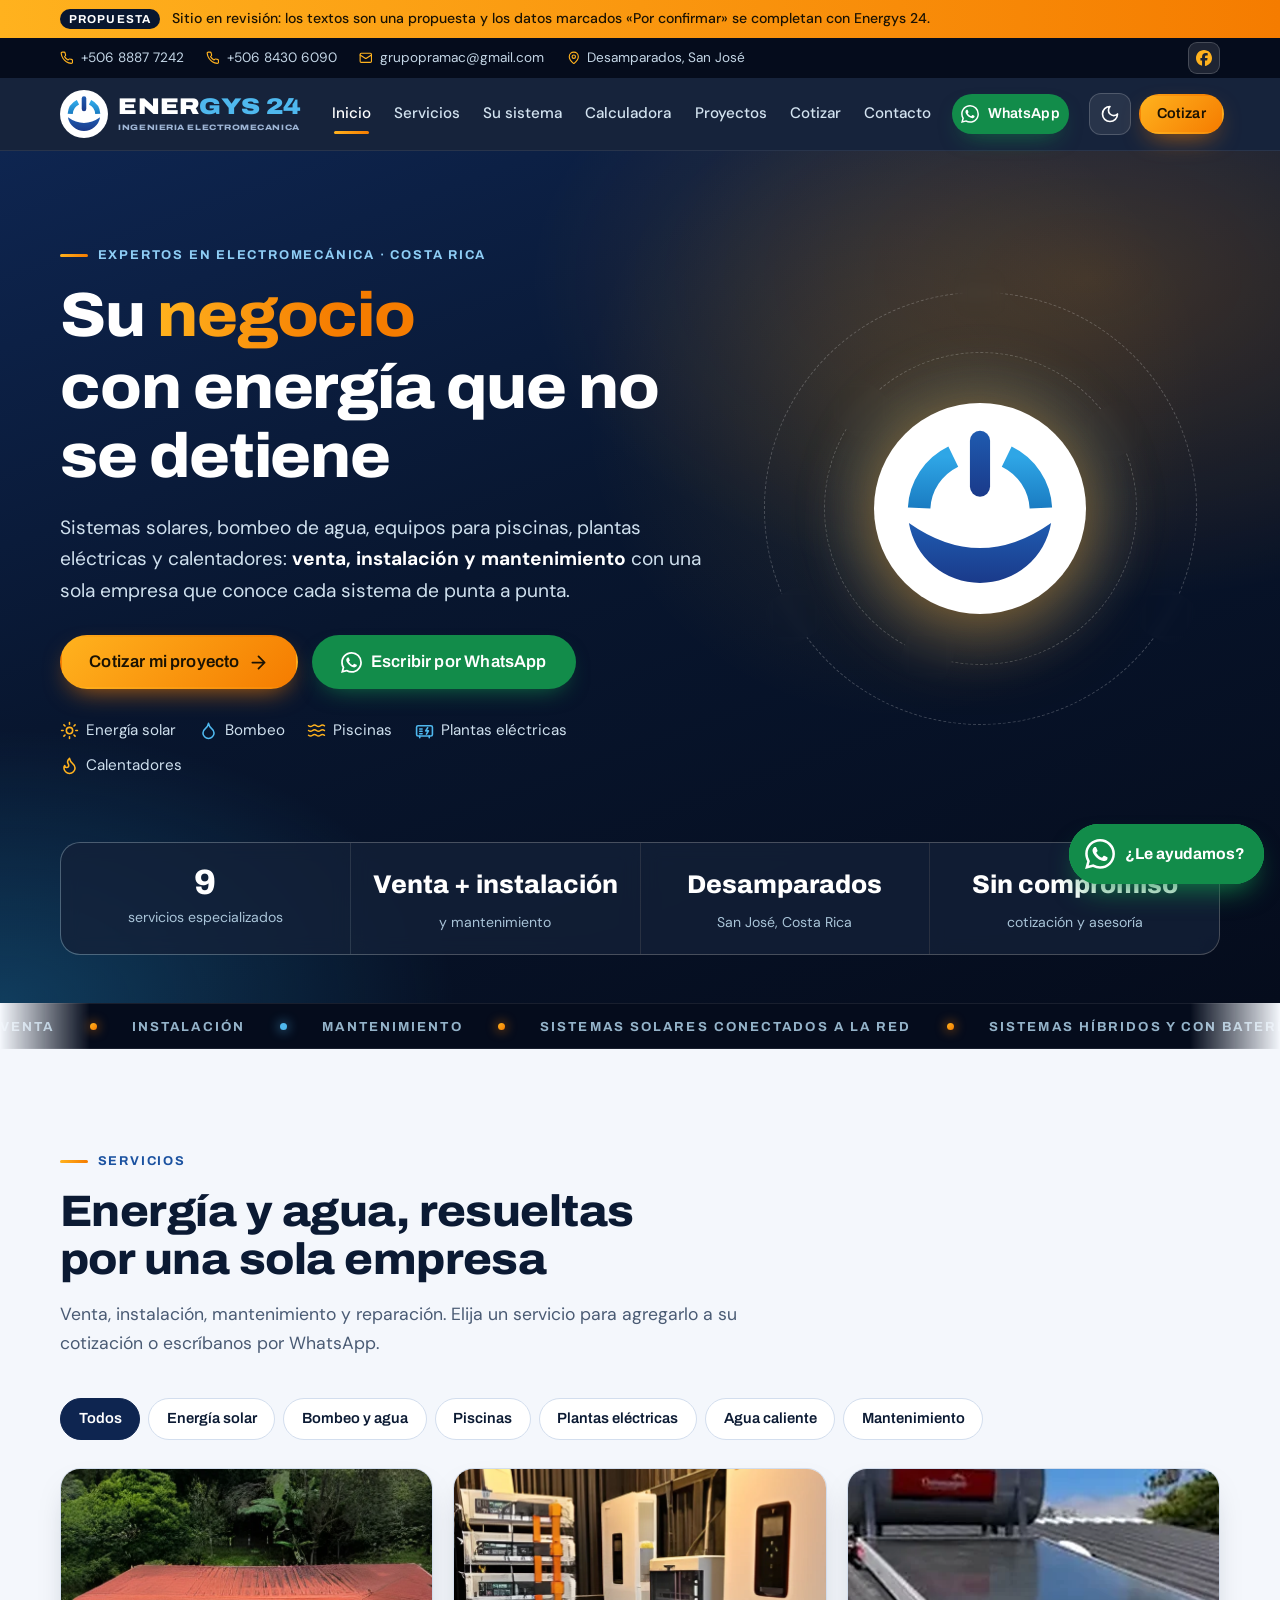
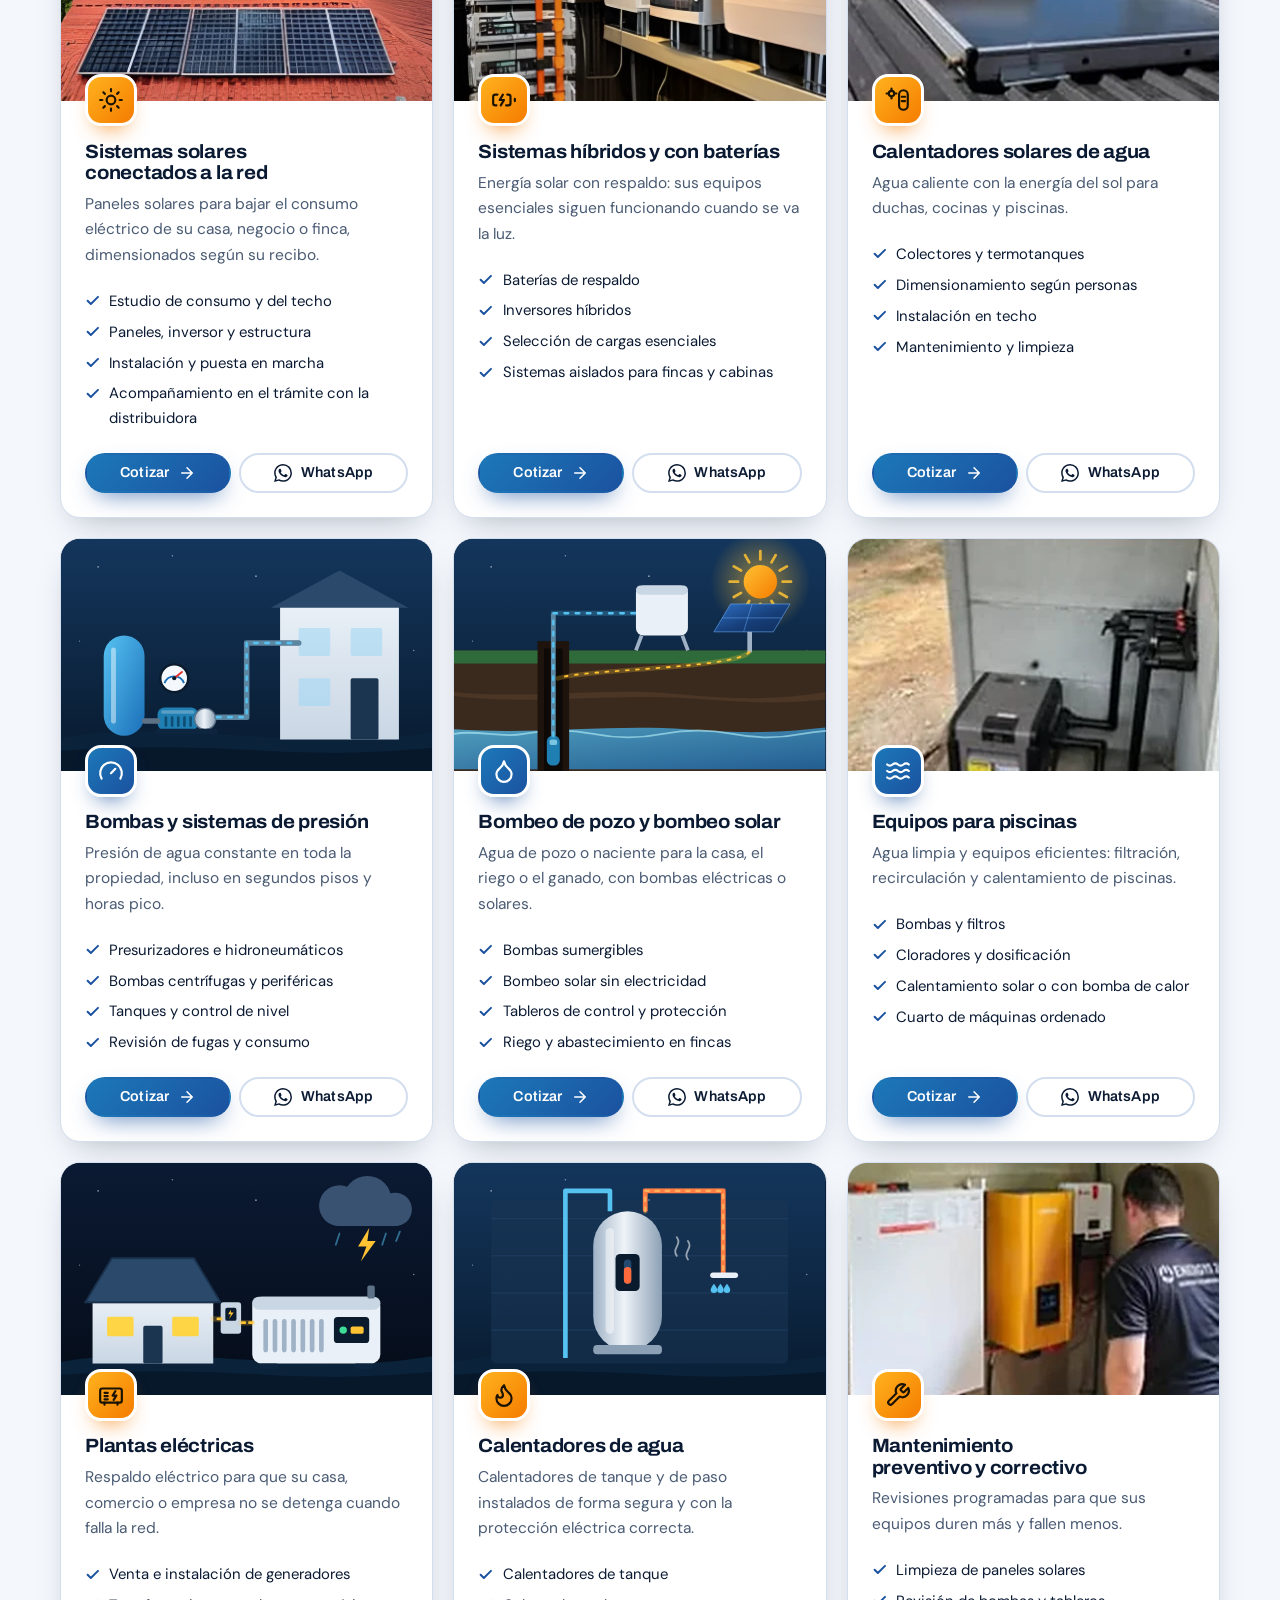
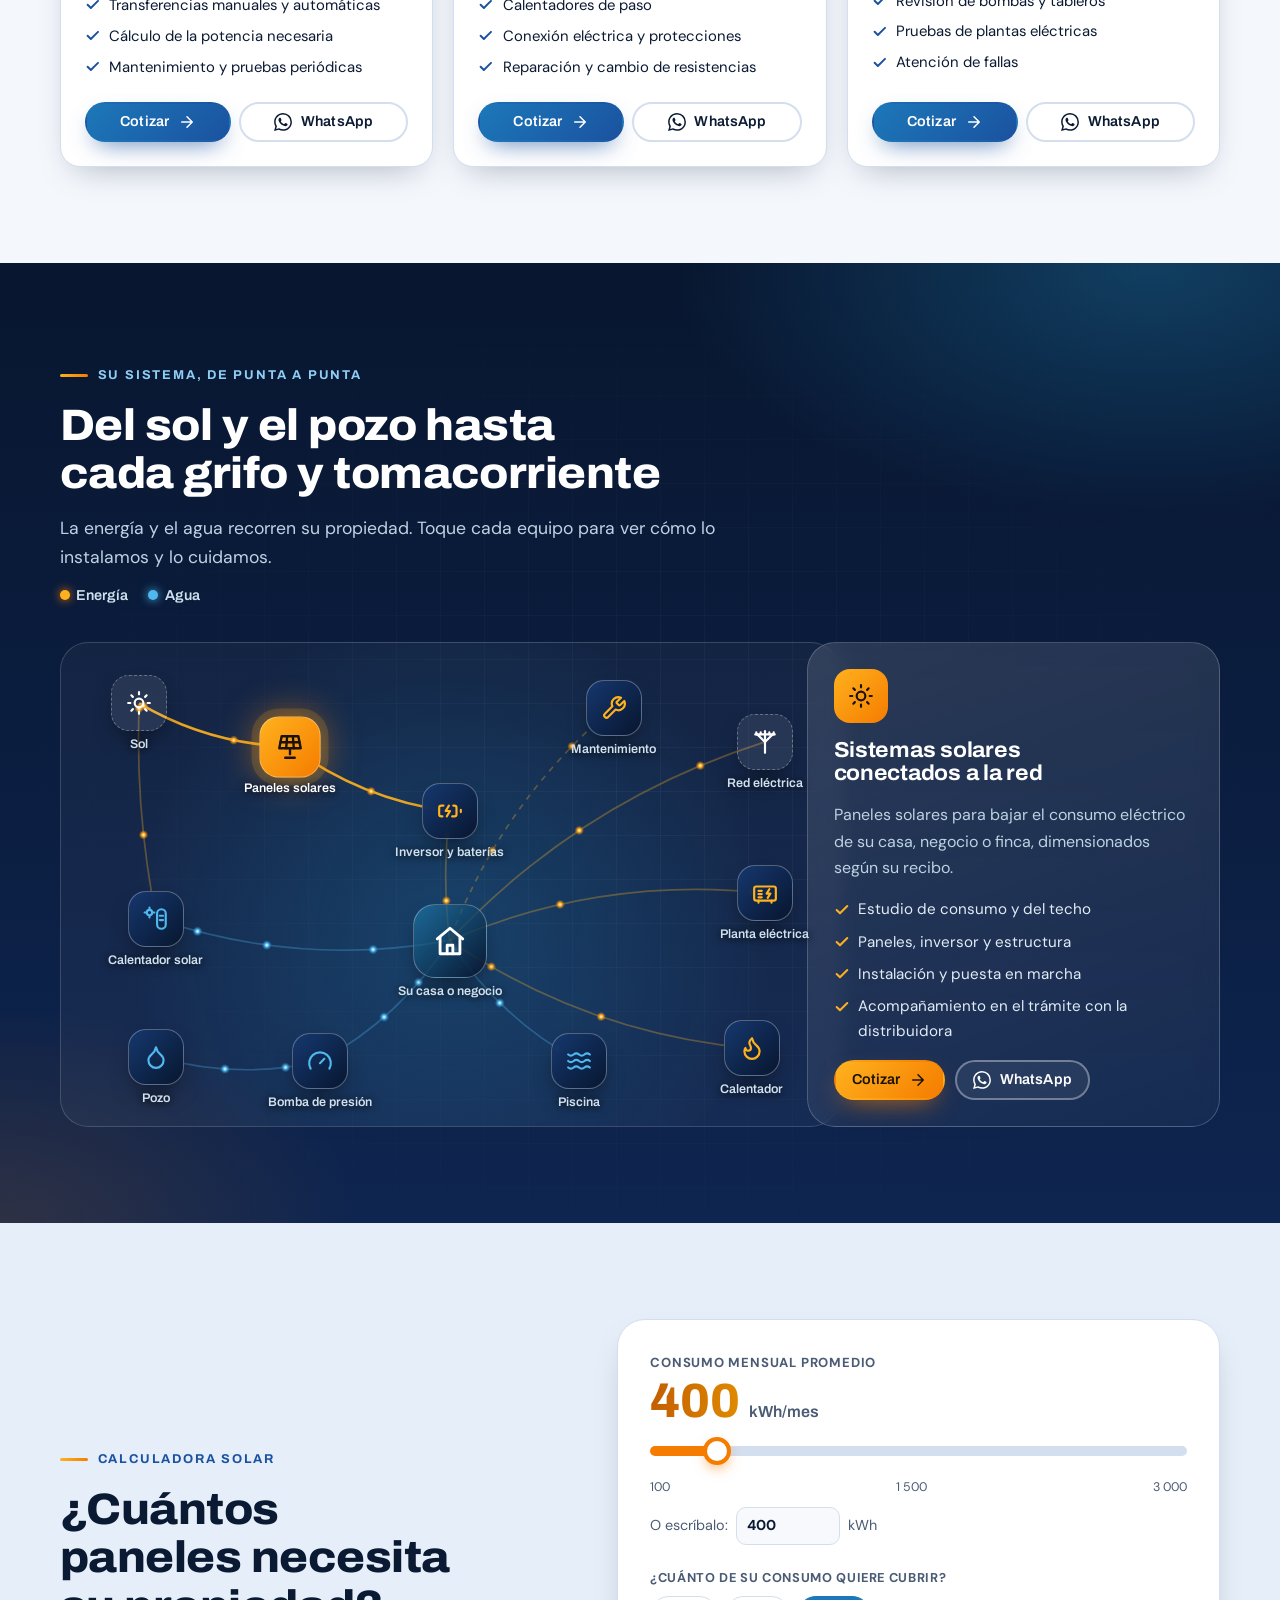
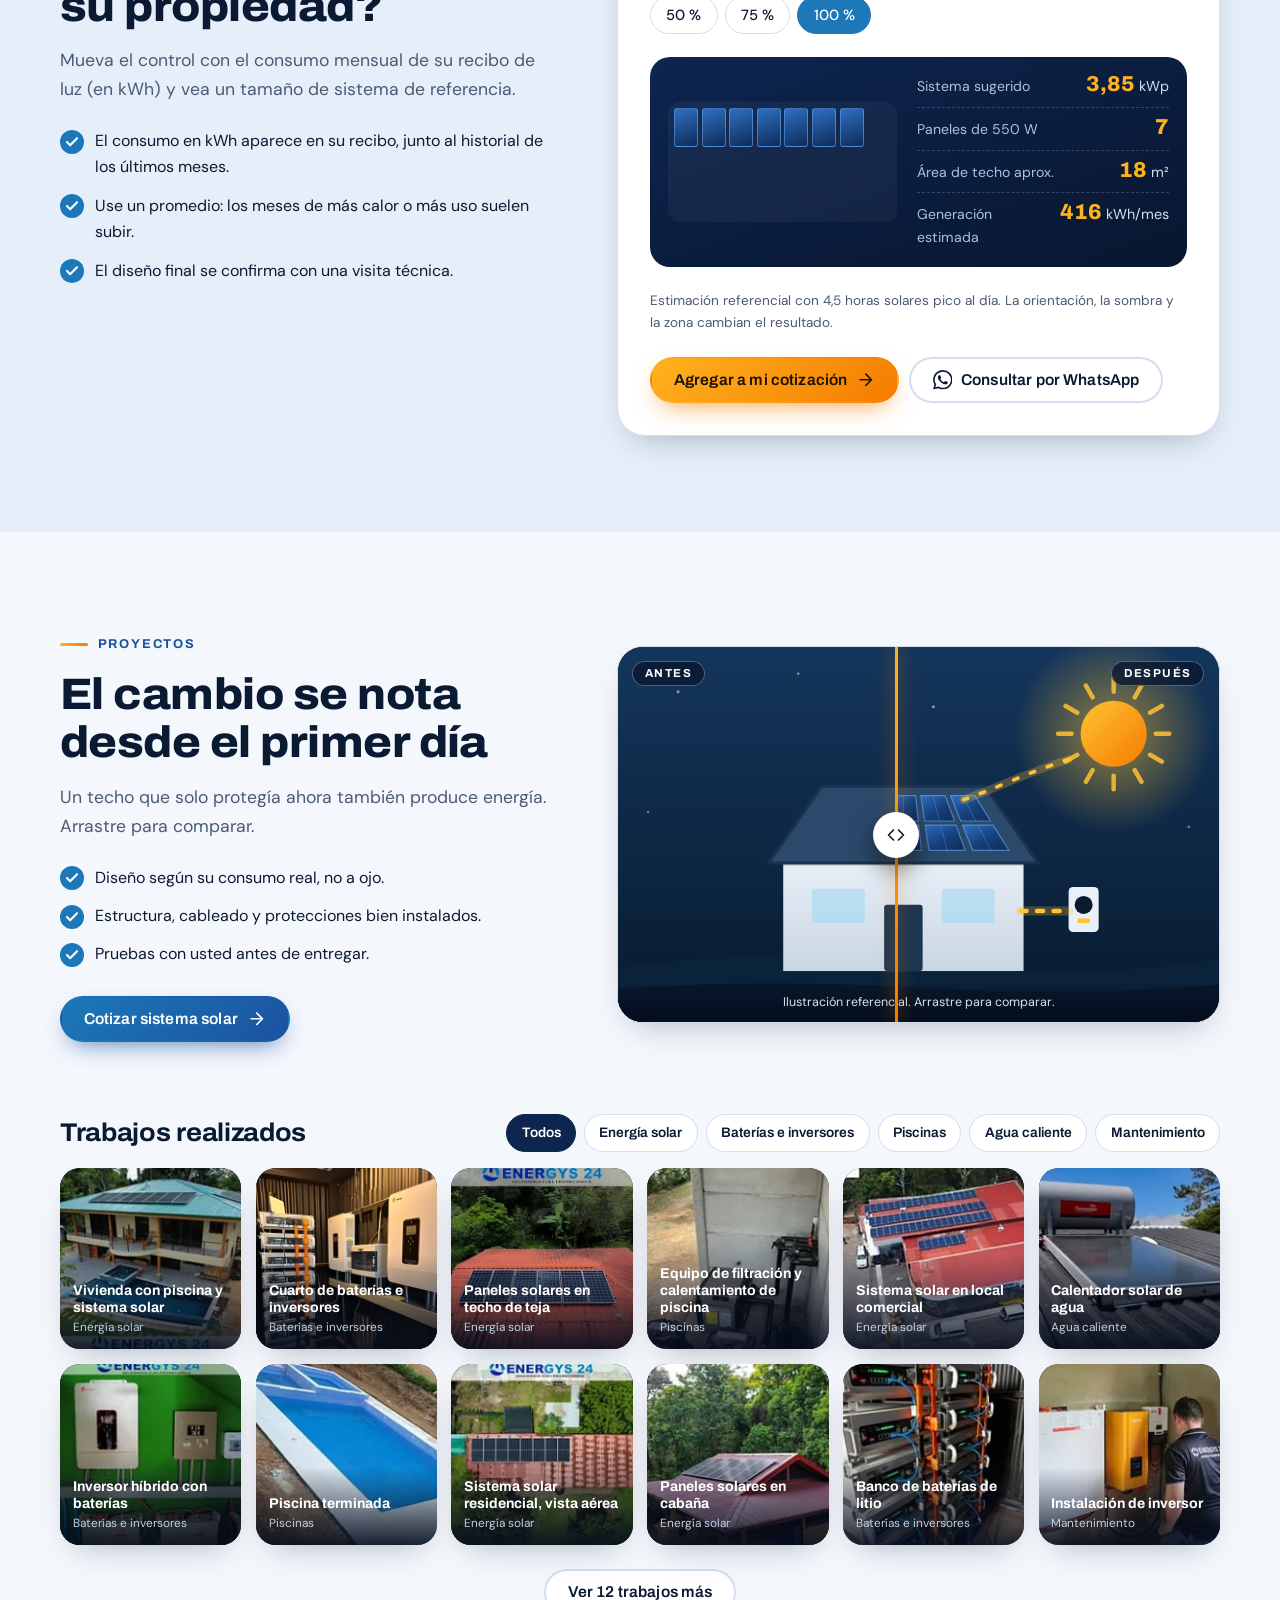
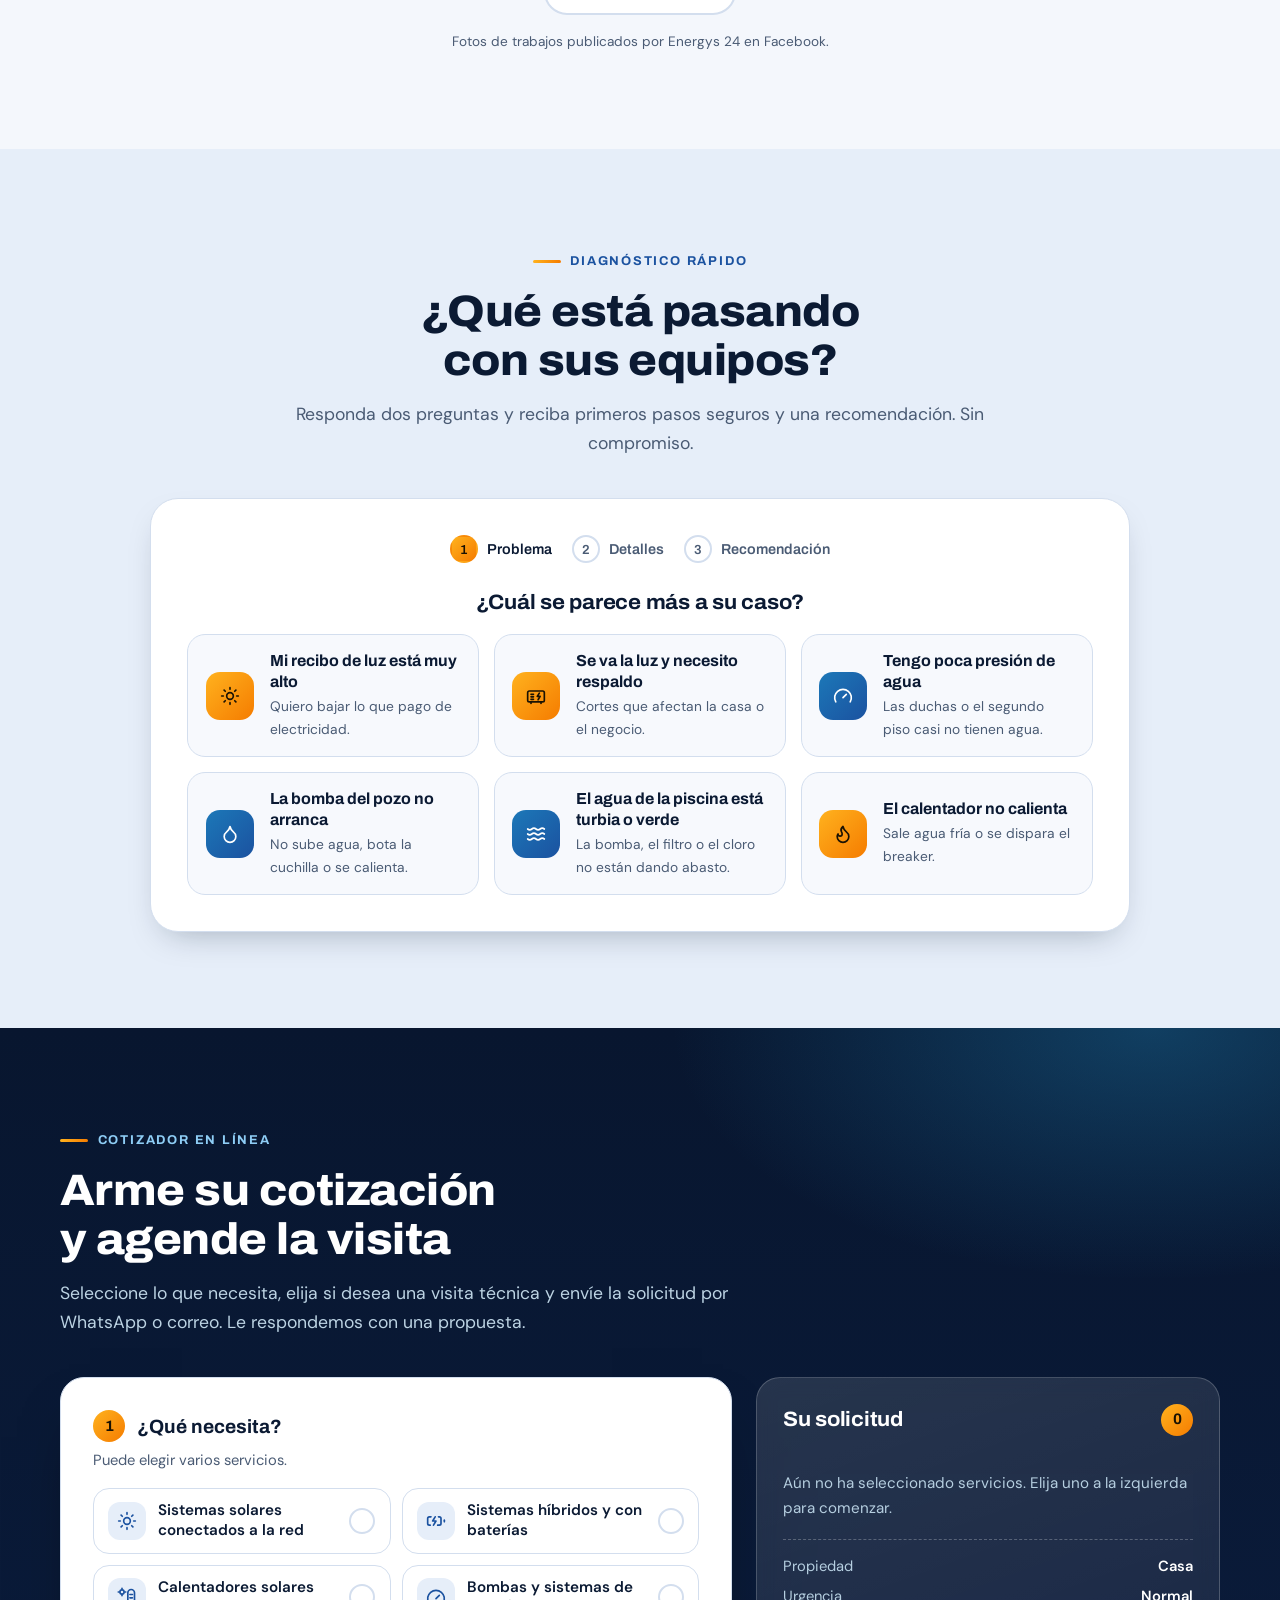
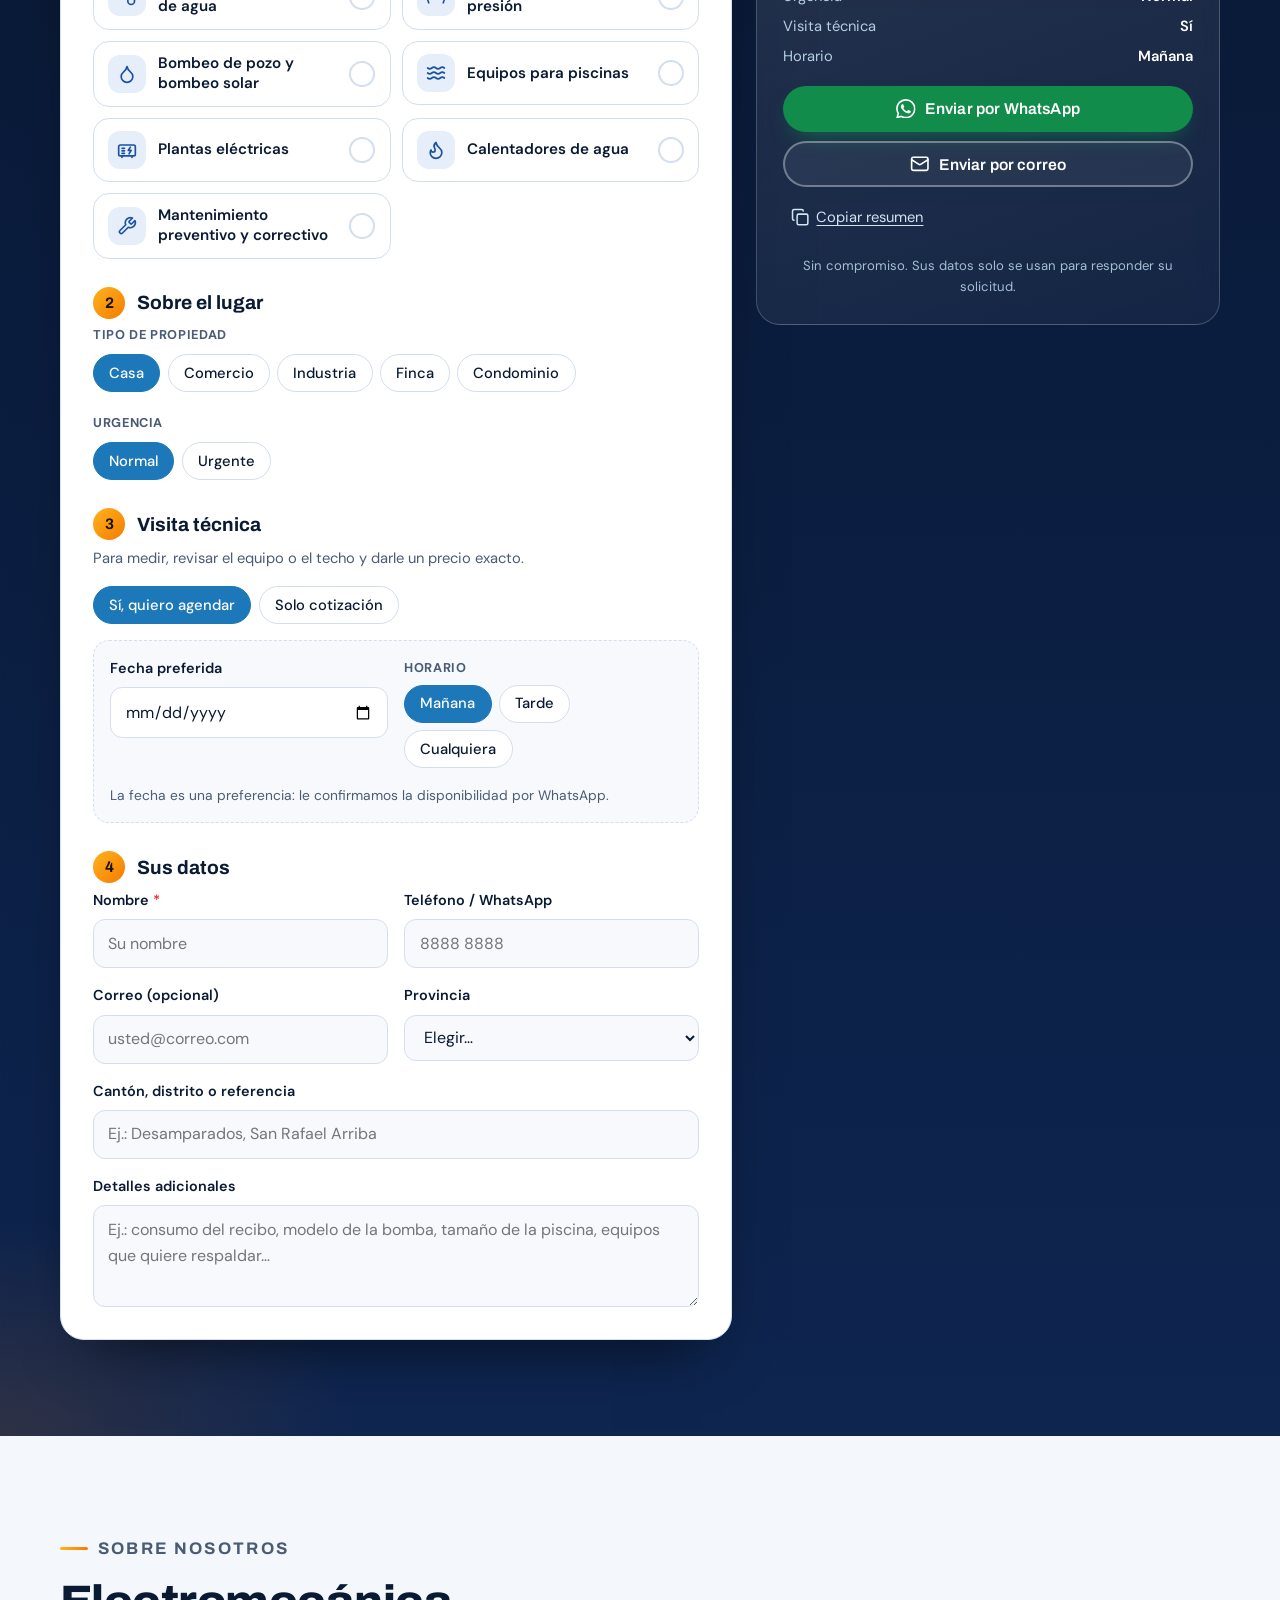
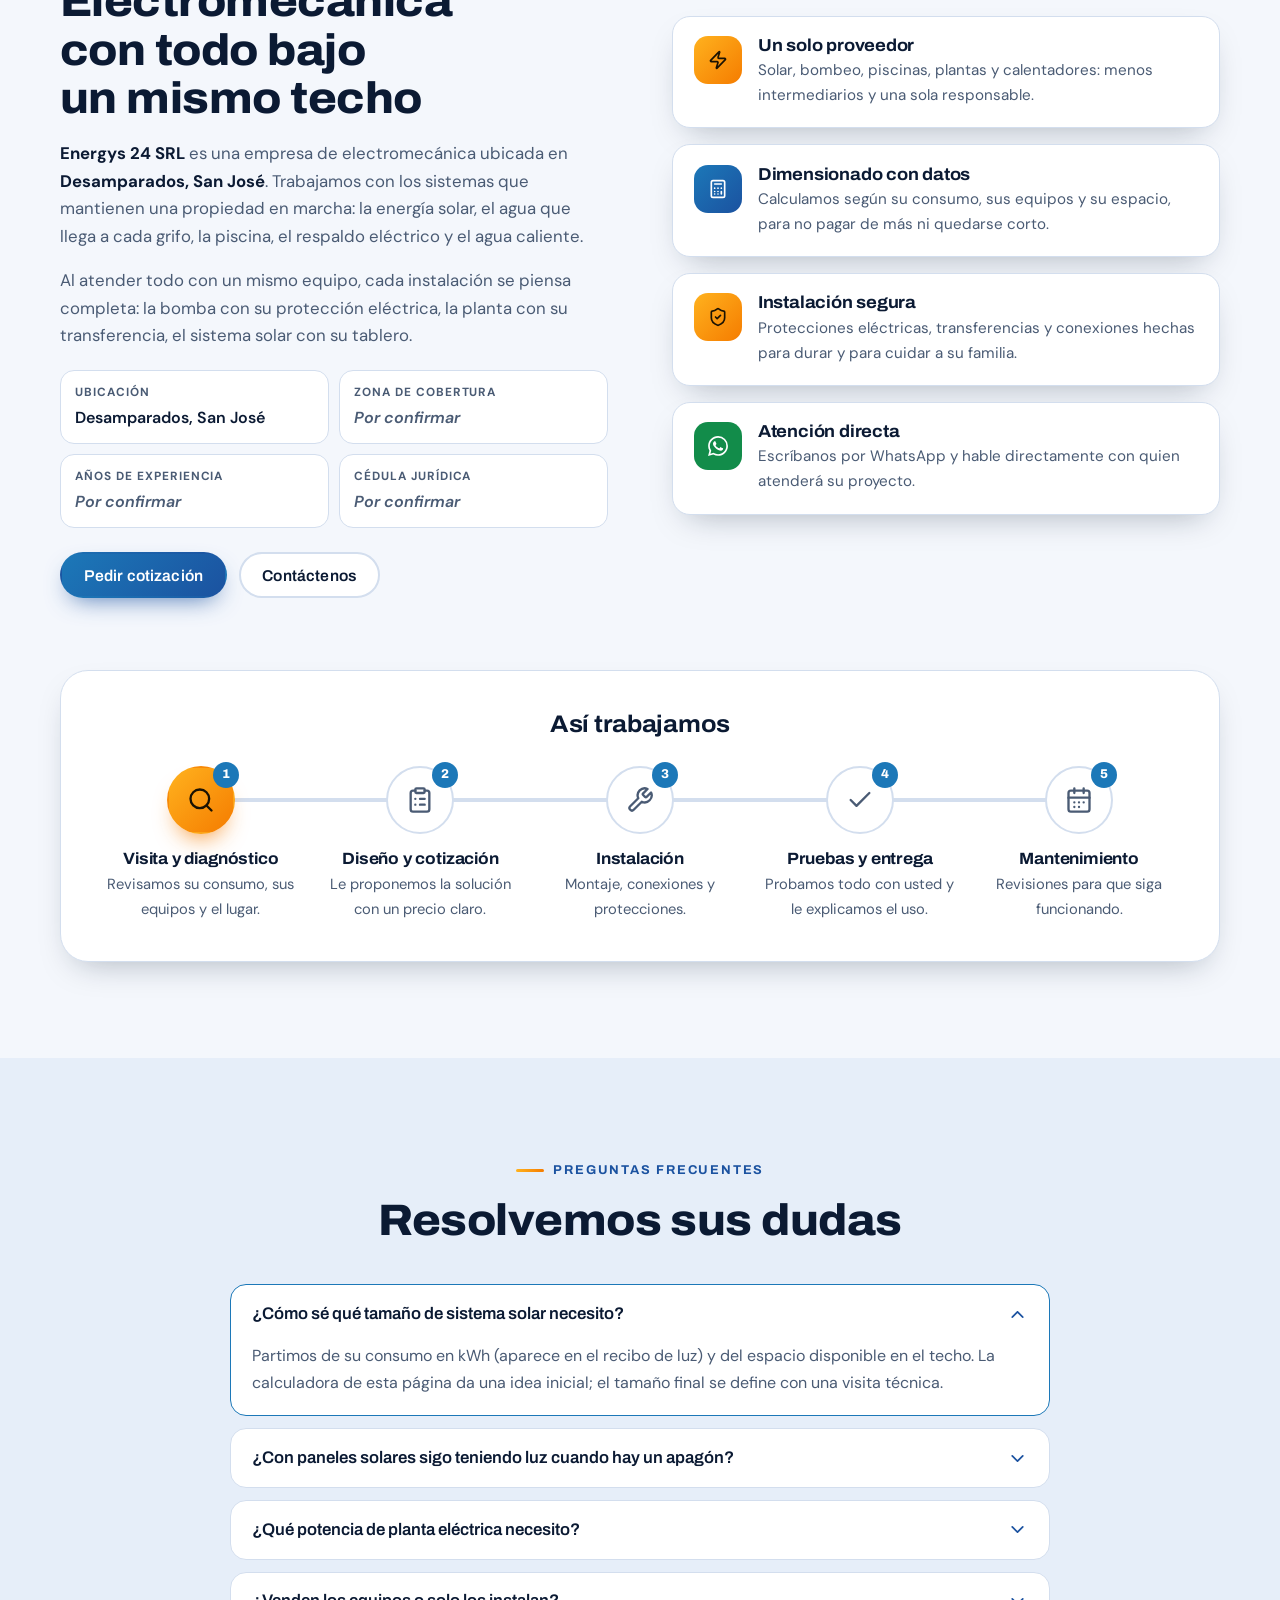
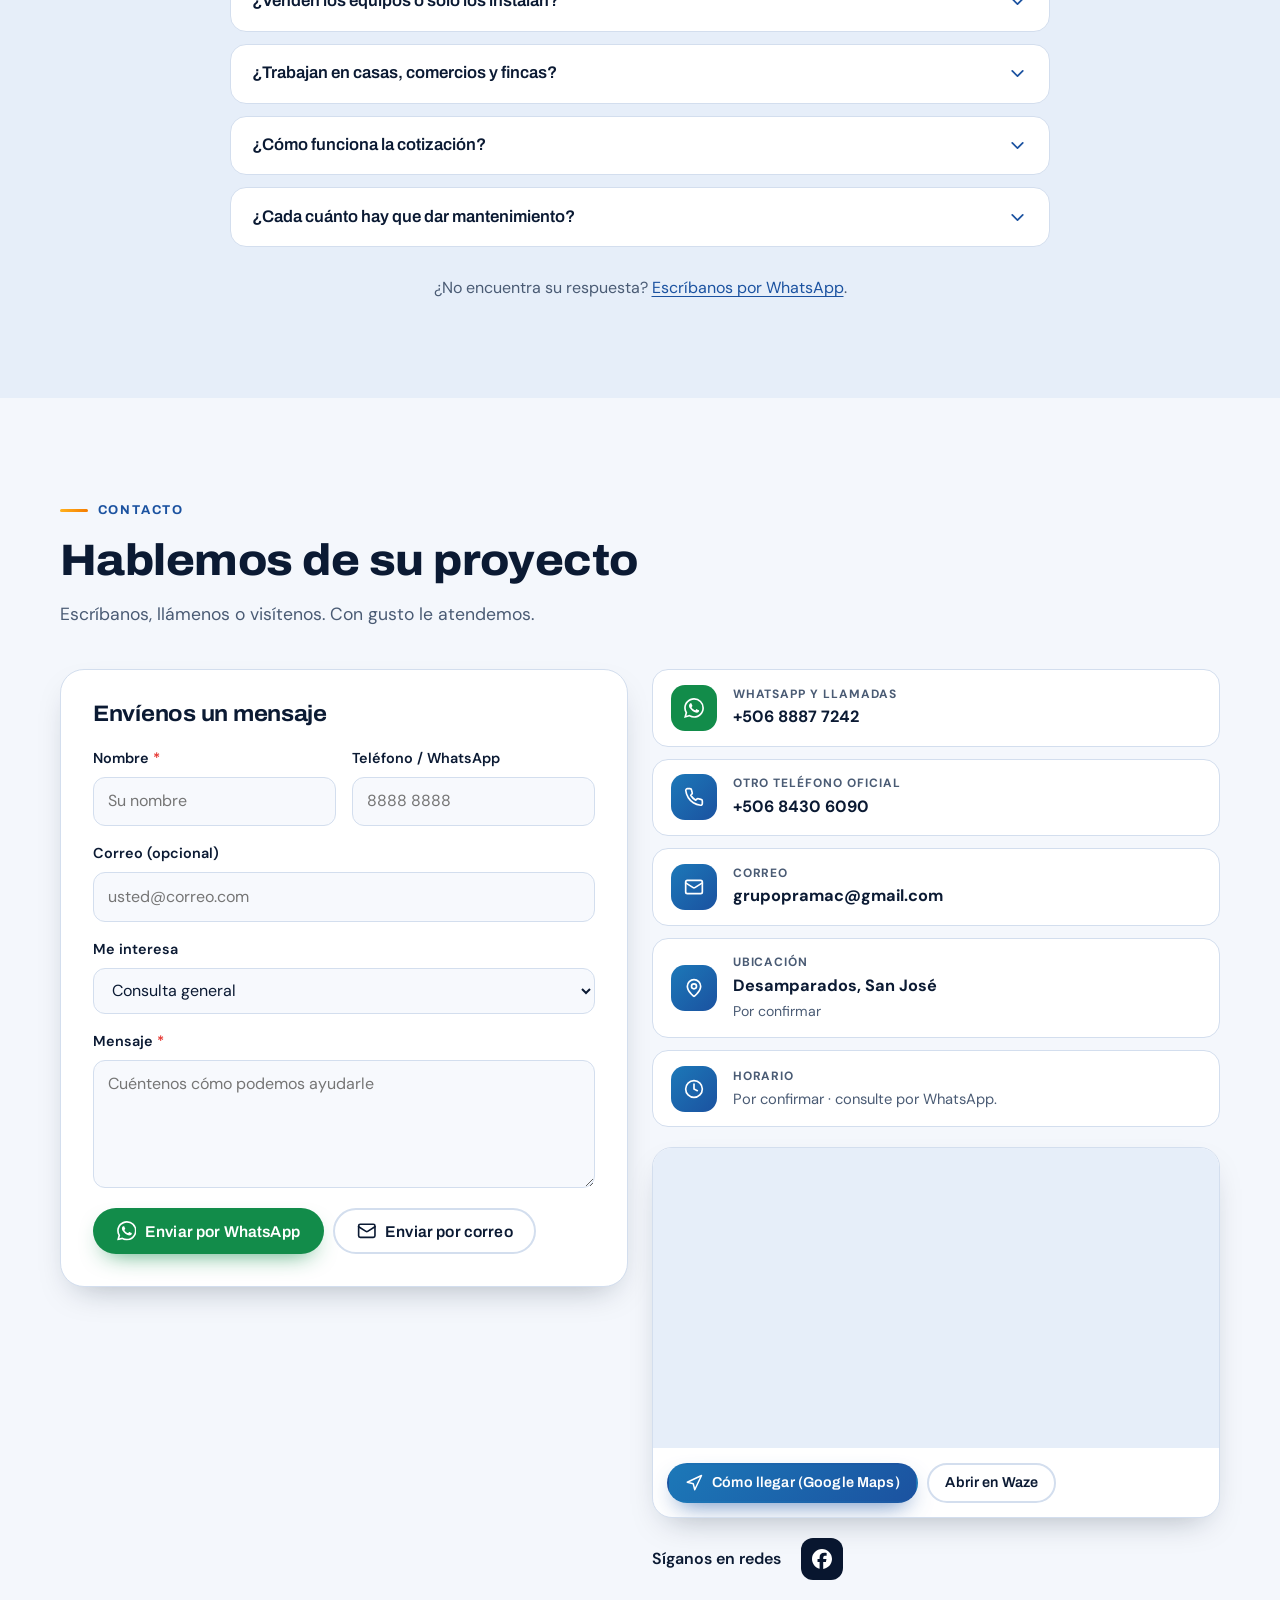
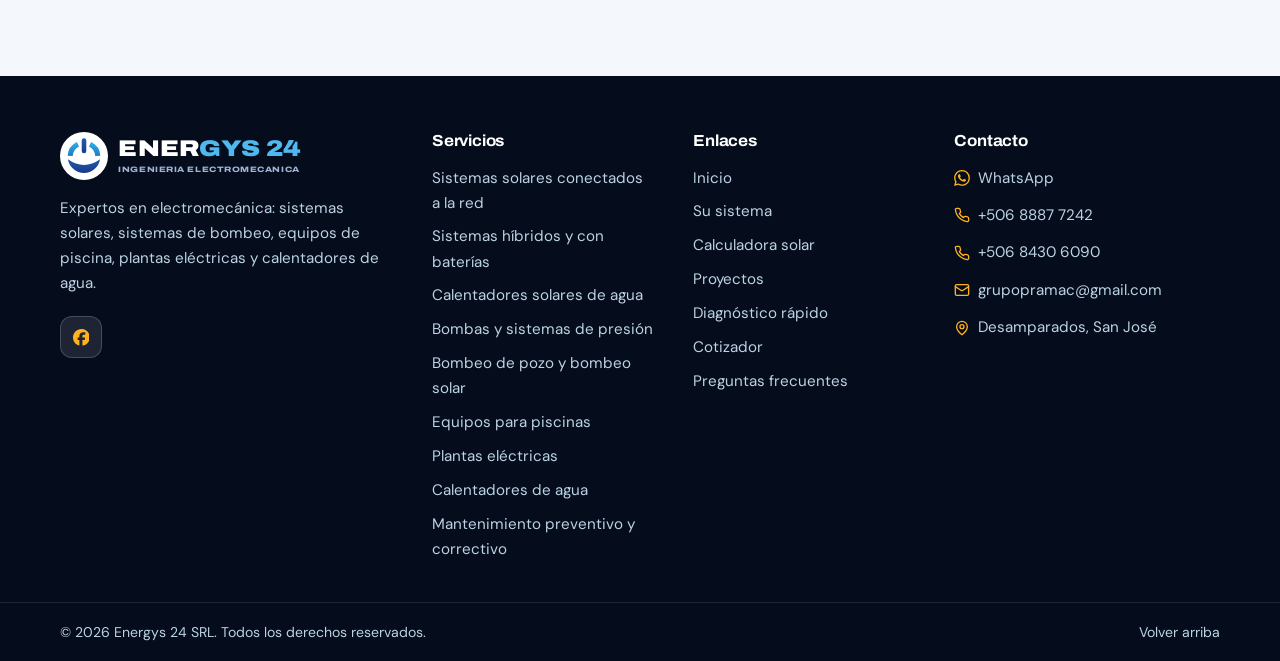
<file: index.html>
<!doctype html>
<html lang="es-CR">
<head>
  <meta charset="utf-8">
  <meta name="viewport" content="width=device-width, initial-scale=1">
  <title>Energys 24 | Sistemas solares, bombeo, piscinas y plantas eléctricas en Costa Rica</title>
  <meta name="description" content="Energys 24: electromecánica en Desamparados, San José. Venta, instalación y mantenimiento de sistemas solares, bombas y sistemas de presión, equipos para piscinas, plantas eléctricas y calentadores de agua. Cotice en línea o por WhatsApp.">
  <meta name="theme-color" content="#06121F">

  <meta property="og:type" content="website">
  <meta property="og:locale" content="es_CR">
  <meta property="og:site_name" content="Energys 24">
  <meta property="og:title" content="Energys 24 | Energía solar, bombeo, piscinas y plantas eléctricas">
  <meta property="og:description" content="Electromecánica en Desamparados, San José: sistemas solares, bombeo de agua, equipos para piscinas, plantas eléctricas y calentadores. Venta, instalación y mantenimiento.">
  <meta name="twitter:card" content="summary_large_image">
  <!-- Al tener dominio: agregar canonical, og:url y og:image con la URL completa (ver README). -->

  <link rel="icon" type="image/svg+xml" href="assets/img/favicon.svg">
  <link rel="icon" type="image/png" sizes="64x64" href="assets/img/favicon-64.png">
  <link rel="apple-touch-icon" href="assets/img/apple-touch-icon.png">
  <link rel="manifest" href="manifest.webmanifest">

  <link rel="preconnect" href="https://fonts.googleapis.com">
  <link rel="preconnect" href="https://fonts.gstatic.com" crossorigin>
  <link rel="stylesheet" href="https://fonts.googleapis.com/css2?family=DM+Sans:opsz,wght@9..40,400;9..40,500;9..40,700&family=Archivo:wdth,wght@62..125,400..900&display=swap">
  <link rel="stylesheet" href="assets/css/styles.css">

  <script>
    /* Aplica el tema antes de pintar para evitar parpadeos. */
    (function () {
      var d = document.documentElement, t = null, cur = d.getAttribute('data-theme');
      try { t = localStorage.getItem('energys24-theme'); } catch (e) {}
      if (t !== 'dark' && t !== 'light') {
        t = (cur === 'dark' || cur === 'light') ? cur
          : (window.matchMedia && matchMedia('(prefers-color-scheme: dark)').matches) ? 'dark' : 'light';
      }
      d.setAttribute('data-theme', t);
      document.documentElement.classList.add('js');
    })();
  </script>
</head>
<body>
  <!-- ====================== INTRO (una vez por sesión) ====================== -->
  <div class="intro" id="intro" aria-hidden="true">
    <div class="intro__in">
      <img class="intro__mark" src="assets/img/logo-symbol.svg" alt="" width="96" height="96">
      <span class="intro__word"><span>ENER<b>GYS 24</b></span><small>INGENIERIA ELECTROMECANICA</small></span>
    </div>
  </div>

  <a class="skip" href="#contenido">Saltar al contenido</a>
  <div class="progress" id="progress" aria-hidden="true"></div>

  <!-- ====================== ICONOS (sprite SVG) ====================== -->
  <svg width="0" height="0" style="position:absolute" aria-hidden="true" focusable="false">
    <defs>
      <symbol id="i-sun" viewBox="0 0 24 24"><circle cx="12" cy="12" r="4"/><path d="M12 2v2M12 20v2m-7.07-2.93 1.41-1.41m11.32-11.32 1.41-1.41M2 12h2m16 0h2M4.93 4.93l1.41 1.41m11.32 11.32 1.41 1.41"/></symbol>
      <symbol id="i-panel" viewBox="0 0 24 24"><path d="M5 3h14l2 10H3z"/><path d="M4 8h16M9.6 3l-.8 10M14.4 3l.8 10"/><path d="M12 13v5M8 21h8"/></symbol>
      <symbol id="i-battery" viewBox="0 0 24 24"><path d="M15 7h1a2 2 0 0 1 2 2v6a2 2 0 0 1-2 2h-2"/><path d="M6 7H4a2 2 0 0 0-2 2v6a2 2 0 0 0 2 2h1"/><path d="m11 7-3 5h4l-3 5"/><path d="M22 11v2"/></symbol>
      <symbol id="i-droplet" viewBox="0 0 24 24"><path d="M12 22a7 7 0 0 0 7-7c0-2-1-3.9-3-5.5s-3.5-4-4-6.5c-.5 2.5-2 4.9-4 6.5C6 11.1 5 13 5 15a7 7 0 0 0 7 7z"/></symbol>
      <symbol id="i-gauge" viewBox="0 0 24 24"><path d="m12 14 4-4"/><path d="M3.34 19a10 10 0 1 1 17.32 0"/></symbol>
      <symbol id="i-waves" viewBox="0 0 24 24"><path d="M2 6c.6.5 1.2 1 2.5 1C7 7 7 5 9.5 5c2.6 0 2.4 2 5 2 2.5 0 2.5-2 5-2 1.3 0 1.9.5 2.5 1"/><path d="M2 12c.6.5 1.2 1 2.5 1 2.5 0 2.5-2 5-2 2.6 0 2.4 2 5 2 2.5 0 2.5-2 5-2 1.3 0 1.9.5 2.5 1"/><path d="M2 18c.6.5 1.2 1 2.5 1 2.5 0 2.5-2 5-2 2.6 0 2.4 2 5 2 2.5 0 2.5-2 5-2 1.3 0 1.9.5 2.5 1"/></symbol>
      <symbol id="i-generator" viewBox="0 0 24 24"><rect x="2" y="6" width="20" height="13" rx="2"/><path d="M6 19v2M18 19v2M6 10h3M6 13h3M6 16h3"/><path d="m16 8.5-2.5 4H17l-2.5 4"/></symbol>
      <symbol id="i-flame" viewBox="0 0 24 24"><path d="M8.5 14.5A2.5 2.5 0 0 0 11 12c0-1.38-.5-2-1-3-1.072-2.143-.224-4.054 2-6 .5 2.5 2 4.9 4 6.5 2 1.6 3 3.5 3 5.5a7 7 0 1 1-14 0c0-1.153.433-2.294 1-3a2.5 2.5 0 0 0 2.5 2.5z"/></symbol>
      <symbol id="i-heater" viewBox="0 0 24 24"><circle cx="6" cy="6" r="2.5"/><path d="M6 1.5v1M6 9.5v1M1.5 6h1M9.5 6h1"/><rect x="13" y="3" width="8" height="18" rx="4"/><path d="M15.5 9h3M15.5 13h3"/></symbol>
      <symbol id="i-wrench" viewBox="0 0 24 24"><path d="M14.7 6.3a1 1 0 0 0 0 1.4l1.6 1.6a1 1 0 0 0 1.4 0l3.77-3.77a6 6 0 0 1-7.94 7.94l-6.91 6.91a2.12 2.12 0 0 1-3-3l6.91-6.91a6 6 0 0 1 7.94-7.94l-3.76 3.76z"/></symbol>
      <symbol id="i-home" viewBox="0 0 24 24"><path d="M3 10.5 12 3l9 7.5"/><path d="M5 9.5V21h14V9.5"/><path d="M10 21v-6h4v6"/></symbol>
      <symbol id="i-pole" viewBox="0 0 24 24"><path d="M12 2v20"/><path d="M3 5h18"/><path d="M4 3v2M8 3v2M16 3v2M20 3v2"/><path d="m19 5-7 7-7-7"/></symbol>
      <symbol id="i-zap" viewBox="0 0 24 24"><path d="M4 14a1 1 0 0 1-.78-1.63l9.9-10.2a.5.5 0 0 1 .86.46l-1.92 6.02A1 1 0 0 0 13 10h7a1 1 0 0 1 .78 1.63l-9.9 10.2a.5.5 0 0 1-.86-.46l1.92-6.02A1 1 0 0 0 11 14z"/></symbol>
      <symbol id="i-shield" viewBox="0 0 24 24"><path d="M20 13c0 5-3.5 7.5-7.66 8.95a1 1 0 0 1-.67-.01C7.5 20.5 4 18 4 13V6a1 1 0 0 1 1-1c2 0 4.5-1.2 6.24-2.72a1.17 1.17 0 0 1 1.52 0C14.51 3.81 17 5 19 5a1 1 0 0 1 1 1z"/><path d="m9 12 2 2 4-4"/></symbol>
      <symbol id="i-calc" viewBox="0 0 24 24"><rect x="4" y="2" width="16" height="20" rx="2"/><path d="M8 6h8M8 11h.01M12 11h.01M16 11h.01M8 15h.01M12 15h.01M16 15v3M8 18h.01M12 18h.01"/></symbol>
      <symbol id="i-calendar" viewBox="0 0 24 24"><rect x="3" y="4" width="18" height="18" rx="2"/><path d="M16 2v4M8 2v4M3 10h18M8 14h.01M12 14h.01M16 14h.01M8 18h.01M12 18h.01"/></symbol>
      <symbol id="i-image" viewBox="0 0 24 24"><rect x="3" y="3" width="18" height="18" rx="2"/><circle cx="9" cy="9" r="2"/><path d="m21 15-3.086-3.086a2 2 0 0 0-2.828 0L6 21"/></symbol>
      <symbol id="i-users" viewBox="0 0 24 24"><path d="M16 21v-2a4 4 0 0 0-4-4H6a4 4 0 0 0-4 4v2"/><circle cx="9" cy="7" r="4"/><path d="M22 21v-2a4 4 0 0 0-3-3.87M16 3.13a4 4 0 0 1 0 7.75"/></symbol>
      <symbol id="i-phone" viewBox="0 0 24 24"><path d="M22 16.92v3a2 2 0 0 1-2.18 2 19.79 19.79 0 0 1-8.63-3.07 19.5 19.5 0 0 1-6-6 19.79 19.79 0 0 1-3.07-8.67A2 2 0 0 1 4.11 2h3a2 2 0 0 1 2 1.72 12.84 12.84 0 0 0 .7 2.81 2 2 0 0 1-.45 2.11L8.09 9.91a16 16 0 0 0 6 6l1.27-1.27a2 2 0 0 1 2.11-.45 12.84 12.84 0 0 0 2.81.7A2 2 0 0 1 22 16.92z"/></symbol>
      <symbol id="i-mail" viewBox="0 0 24 24"><rect width="20" height="16" x="2" y="4" rx="2"/><path d="m22 7-8.97 5.7a1.94 1.94 0 0 1-2.06 0L2 7"/></symbol>
      <symbol id="i-pin" viewBox="0 0 24 24"><path d="M20 10c0 4.993-5.539 10.193-7.399 11.799a1 1 0 0 1-1.202 0C9.539 20.193 4 14.993 4 10a8 8 0 0 1 16 0"/><circle cx="12" cy="10" r="3"/></symbol>
      <symbol id="i-clock" viewBox="0 0 24 24"><circle cx="12" cy="12" r="10"/><path d="M12 6v6l4 2"/></symbol>
      <symbol id="i-check" viewBox="0 0 24 24"><path d="M20 6 9 17l-5-5"/></symbol>
      <symbol id="i-arrow" viewBox="0 0 24 24"><path d="M5 12h14M12 5l7 7-7 7"/></symbol>
      <symbol id="i-up" viewBox="0 0 24 24"><path d="m5 12 7-7 7 7M12 19V5"/></symbol>
      <symbol id="i-menu" viewBox="0 0 24 24"><path d="M4 6h16M4 12h16M4 18h16"/></symbol>
      <symbol id="i-x" viewBox="0 0 24 24"><path d="M18 6 6 18M6 6l12 12"/></symbol>
      <symbol id="i-moon" viewBox="0 0 24 24"><path d="M12 3a6 6 0 0 0 9 9 9 9 0 1 1-9-9Z"/></symbol>
      <symbol id="i-chevron" viewBox="0 0 24 24"><path d="m6 9 6 6 6-6"/></symbol>
      <symbol id="i-left" viewBox="0 0 24 24"><path d="m15 18-6-6 6-6"/></symbol>
      <symbol id="i-right" viewBox="0 0 24 24"><path d="m9 18 6-6-6-6"/></symbol>
      <symbol id="i-send" viewBox="0 0 24 24"><path d="M14.536 21.686a.5.5 0 0 0 .937-.024l6.5-19a.496.496 0 0 0-.635-.635l-19 6.5a.5.5 0 0 0-.024.937l7.93 3.18a2 2 0 0 1 1.112 1.11z"/><path d="m21.854 2.147-10.94 10.939"/></symbol>
      <symbol id="i-copy" viewBox="0 0 24 24"><rect width="14" height="14" x="8" y="8" rx="2" ry="2"/><path d="M4 16c-1.1 0-2-.9-2-2V4c0-1.1.9-2 2-2h10c1.1 0 2 .9 2 2"/></symbol>
      <symbol id="i-refresh" viewBox="0 0 24 24"><path d="M3 12a9 9 0 1 0 9-9 9.75 9.75 0 0 0-6.74 2.74L3 8"/><path d="M3 3v5h5"/></symbol>
      <symbol id="i-back" viewBox="0 0 24 24"><path d="m12 19-7-7 7-7M19 12H5"/></symbol>
      <symbol id="i-lr" viewBox="0 0 24 24"><path d="m9 18-6-6 6-6M15 6l6 6-6 6"/></symbol>
      <symbol id="i-search" viewBox="0 0 24 24"><circle cx="11" cy="11" r="8"/><path d="m21 21-4.3-4.3"/></symbol>
      <symbol id="i-clipboard" viewBox="0 0 24 24"><rect width="8" height="4" x="8" y="2" rx="1" ry="1"/><path d="M16 4h2a2 2 0 0 1 2 2v14a2 2 0 0 1-2 2H6a2 2 0 0 1-2-2V6a2 2 0 0 1 2-2h2"/><path d="M12 11h4M12 16h4M8 11h.01M8 16h.01"/></symbol>
      <symbol id="i-navigation" viewBox="0 0 24 24"><path d="m3 11 19-9-9 19-2-8z"/></symbol>
      <symbol id="i-instagram" viewBox="0 0 24 24"><rect width="20" height="20" x="2" y="2" rx="5" ry="5"/><path d="M16 11.37A4 4 0 1 1 12.63 8 4 4 0 0 1 16 11.37z"/><path d="M17.5 6.5h.01"/></symbol>
      <symbol id="i-youtube" viewBox="0 0 24 24"><path d="M2.5 17a24.12 24.12 0 0 1 0-10 2 2 0 0 1 1.4-1.4 49.56 49.56 0 0 1 16.2 0A2 2 0 0 1 21.5 7a24.12 24.12 0 0 1 0 10 2 2 0 0 1-1.4 1.4 49.55 49.55 0 0 1-16.2 0A2 2 0 0 1 2.5 17"/><path d="m10 15 5-3-5-3z"/></symbol>
      <symbol id="i-linkedin" viewBox="0 0 24 24"><path d="M16 8a6 6 0 0 1 6 6v7h-4v-7a2 2 0 0 0-2-2 2 2 0 0 0-2 2v7h-4v-7a6 6 0 0 1 6-6z"/><rect width="4" height="12" x="2" y="9"/><circle cx="4" cy="4" r="2"/></symbol>
      <symbol id="i-whatsapp" viewBox="0 0 24 24"><path fill="currentColor" stroke="none" d="M17.472 14.382c-.297-.149-1.758-.867-2.03-.967-.273-.099-.471-.148-.67.15-.197.297-.767.966-.94 1.164-.173.199-.347.223-.644.075-.297-.15-1.255-.463-2.39-1.475-.883-.788-1.48-1.761-1.653-2.059-.173-.297-.018-.458.13-.606.134-.133.298-.347.446-.52.149-.174.198-.298.298-.497.099-.198.05-.371-.025-.52-.075-.149-.669-1.612-.916-2.207-.242-.579-.487-.5-.669-.51-.173-.008-.371-.01-.57-.01-.198 0-.52.074-.792.372-.272.297-1.04 1.016-1.04 2.479 0 1.462 1.065 2.875 1.213 3.074.149.198 2.096 3.2 5.077 4.487.709.306 1.262.489 1.694.625.712.227 1.36.195 1.871.118.571-.085 1.758-.719 2.006-1.413.248-.694.248-1.289.173-1.413-.074-.124-.272-.198-.57-.347m-5.421 7.403h-.004a9.87 9.87 0 01-5.031-1.378l-.361-.214-3.741.982.998-3.648-.235-.374a9.86 9.86 0 01-1.51-5.26c.001-5.45 4.436-9.884 9.888-9.884 2.64 0 5.122 1.03 6.988 2.898a9.825 9.825 0 012.893 6.994c-.003 5.45-4.437 9.884-9.885 9.884m8.413-18.297A11.815 11.815 0 0012.05 0C5.495 0 .16 5.335.157 11.892c0 2.096.547 4.142 1.588 5.945L.057 24l6.305-1.654a11.882 11.882 0 005.683 1.448h.005c6.554 0 11.89-5.335 11.893-11.893a11.821 11.821 0 00-3.48-8.413Z"/></symbol>
      <symbol id="i-facebook" viewBox="0 0 24 24"><path fill="currentColor" stroke="none" d="M9.101 23.691v-7.98H6.627v-3.667h2.474v-1.58c0-4.085 1.848-5.978 5.858-5.978.401 0 .955.042 1.468.103a8.68 8.68 0 0 1 1.141.195v3.325a8.623 8.623 0 0 0-.653-.036 26.805 26.805 0 0 0-.733-.009c-.707 0-1.259.096-1.675.309a1.686 1.686 0 0 0-.679.622c-.258.42-.374.995-.374 1.752v1.297h3.919l-.386 2.103-.287 1.564h-3.246v8.245C19.396 23.238 24 18.179 24 12.044c0-6.627-5.373-12-12-12s-12 5.373-12 12c0 5.628 3.874 10.35 9.101 11.647Z"/></symbol>
      <symbol id="i-tiktok" viewBox="0 0 24 24"><path fill="currentColor" stroke="none" d="M12.525.02c1.31-.02 2.61-.01 3.91-.02.08 1.53.63 3.09 1.75 4.17 1.12 1.11 2.7 1.62 4.24 1.79v4.03c-1.44-.05-2.89-.35-4.2-.97-.57-.26-1.1-.59-1.62-.93-.01 2.92.01 5.84-.02 8.75-.08 1.4-.54 2.79-1.35 3.94-1.31 1.92-3.58 3.17-5.91 3.21-1.43.08-2.86-.31-4.08-1.03-2.02-1.19-3.44-3.37-3.65-5.71-.02-.5-.03-1-.01-1.49.18-1.9 1.12-3.72 2.58-4.96 1.66-1.44 3.98-2.13 6.15-1.72.02 1.48-.04 2.96-.04 4.44-.99-.32-2.15-.23-3.02.37-.63.41-1.11 1.04-1.36 1.75-.21.51-.15 1.07-.14 1.61.24 1.64 1.82 3.02 3.5 2.87 1.12-.01 2.19-.66 2.77-1.61.19-.33.4-.67.41-1.06.1-1.79.06-3.57.07-5.36.01-4.03-.01-8.05.02-12.07Z"/></symbol>
    </defs>
  </svg>

  <!-- ====================== AVISO DE PROPUESTA (demo: true) ====================== -->
  <div class="demo-bar" data-demo hidden>
    <div class="container demo-bar__in">
      <span class="demo-bar__tag">Propuesta</span>
      <p>Sitio en revisión: los textos son una propuesta y los datos marcados «Por confirmar» se completan con Energys 24.</p>
    </div>
  </div>

  <!-- ====================== BARRA SUPERIOR ====================== -->
  <div class="topbar">
    <div class="container topbar__in">
      <ul class="topbar__list">
        <li><a data-tel><svg class="icon" aria-hidden="true"><use href="#i-phone"/></svg><span data-bind="telefono"></span></a></li>
        <li data-if="telefono2" class="topbar__hide-sm"><a data-tel2><svg class="icon" aria-hidden="true"><use href="#i-phone"/></svg><span data-bind="telefono2"></span></a></li>
        <li data-if="correo"><a data-mail><svg class="icon" aria-hidden="true"><use href="#i-mail"/></svg><span data-bind="correo"></span></a></li>
        <li class="topbar__hide-sm"><a href="#contacto"><svg class="icon" aria-hidden="true"><use href="#i-pin"/></svg><span data-bind="direccion"></span></a></li>
      </ul>
      <div class="socials socials--sm" data-socials aria-label="Redes sociales"></div>
    </div>
  </div>

  <!-- ====================== ENCABEZADO ====================== -->
  <header class="header" id="header">
    <div class="container header__in">
      <a class="brand" href="#inicio" aria-label="Energys 24 — inicio">
        <img class="brand__mark" src="assets/img/logo-symbol.svg" alt="" width="48" height="48">
        <span class="brand__word" aria-hidden="true"><span>ENER<b>GYS 24</b></span><small>INGENIERIA ELECTROMECANICA</small></span>
      </a>

      <nav class="nav" id="nav" aria-label="Principal">
        <a href="#inicio" class="nav__link">Inicio</a>
        <a href="#servicios" class="nav__link">Servicios</a>
        <a href="#sistema" class="nav__link">Su sistema</a>
        <a href="#calculadora" class="nav__link">Calculadora</a>
        <a href="#proyectos" class="nav__link">Proyectos</a>
        <a href="#cotizador" class="nav__link">Cotizar</a>
        <a href="#contacto" class="nav__link">Contacto</a>
        <a class="btn btn--wa btn--sm nav__wa" data-wa target="_blank" rel="noopener"><svg class="icon" aria-hidden="true"><use href="#i-whatsapp"/></svg>WhatsApp</a>
      </nav>

      <div class="header__actions">
        <button class="iconbtn" id="theme-toggle" type="button" aria-label="Cambiar entre tema claro y oscuro">
          <svg class="icon icon--moon" aria-hidden="true"><use href="#i-moon"/></svg>
          <svg class="icon icon--sun" aria-hidden="true"><use href="#i-sun"/></svg>
        </button>
        <a class="btn btn--accent btn--sm header__cta" href="#cotizador">Cotizar</a>
        <button class="iconbtn nav-toggle" id="nav-toggle" type="button" aria-expanded="false" aria-controls="nav" aria-label="Abrir menú">
          <svg class="icon icon--open" aria-hidden="true"><use href="#i-menu"/></svg>
          <svg class="icon icon--close" aria-hidden="true"><use href="#i-x"/></svg>
        </button>
      </div>
    </div>
  </header>

  <main id="contenido">
    <!-- ====================== HERO ====================== -->
    <section class="hero" id="inicio">
      <canvas class="hero__canvas" id="hero-canvas" aria-hidden="true"></canvas>
      <div class="hero__glow" aria-hidden="true"></div>
      <div class="container hero__in">
        <div class="hero__copy">
          <p class="eyebrow eyebrow--light">Expertos en electromecánica · Costa Rica</p>
          <h1 class="hero__title">
            <span class="sr-only">Energía solar, bombeo, piscinas y plantas eléctricas en Costa Rica. </span>
            <span aria-hidden="true">Su <span class="rotator" id="rotator" data-words="casa,negocio,finca,piscina,empresa"><span class="rotator__word">casa</span></span><br>con energía que no se detiene</span>
          </h1>
          <p class="hero__lead">
            Sistemas solares, bombeo de agua, equipos para piscinas, plantas eléctricas y calentadores:
            <strong>venta, instalación y mantenimiento</strong> con una sola empresa que conoce cada sistema de punta a punta.
          </p>
          <div class="hero__cta">
            <a class="btn btn--accent btn--lg mag" href="#cotizador">Cotizar mi proyecto <svg class="icon" aria-hidden="true"><use href="#i-arrow"/></svg></a>
            <a class="btn btn--wa btn--lg mag" data-wa target="_blank" rel="noopener"><svg class="icon" aria-hidden="true"><use href="#i-whatsapp"/></svg>Escribir por WhatsApp</a>
          </div>
          <ul class="hero__checks">
            <li><svg class="icon" aria-hidden="true"><use href="#i-sun"/></svg>Energía solar</li>
            <li><svg class="icon" aria-hidden="true"><use href="#i-droplet"/></svg>Bombeo</li>
            <li><svg class="icon" aria-hidden="true"><use href="#i-waves"/></svg>Piscinas</li>
            <li><svg class="icon" aria-hidden="true"><use href="#i-generator"/></svg>Plantas eléctricas</li>
            <li><svg class="icon" aria-hidden="true"><use href="#i-flame"/></svg>Calentadores</li>
          </ul>
        </div>

        <div class="hero__visual" aria-hidden="true">
          <div class="orbit orbit--1">
            <div class="orbit__item" style="--a:0deg"><span class="orbit__chip orbit__chip--sun orbit__chip--fwd"><svg class="icon"><use href="#i-sun"/></svg></span></div>
            <div class="orbit__item" style="--a:120deg"><span class="orbit__chip orbit__chip--aqua orbit__chip--fwd"><svg class="icon"><use href="#i-droplet"/></svg></span></div>
            <div class="orbit__item" style="--a:240deg"><span class="orbit__chip orbit__chip--sun orbit__chip--fwd"><svg class="icon"><use href="#i-generator"/></svg></span></div>
          </div>
          <div class="orbit orbit--2">
            <div class="orbit__item" style="--a:60deg"><span class="orbit__chip orbit__chip--aqua orbit__chip--rev"><svg class="icon"><use href="#i-waves"/></svg></span></div>
            <div class="orbit__item" style="--a:200deg"><span class="orbit__chip orbit__chip--sun orbit__chip--rev"><svg class="icon"><use href="#i-flame"/></svg></span></div>
            <div class="orbit__item" style="--a:310deg"><span class="orbit__chip orbit__chip--aqua orbit__chip--rev"><svg class="icon"><use href="#i-battery"/></svg></span></div>
          </div>
          <img class="hero__mark" src="assets/img/logo-symbol.svg" alt="" width="240" height="240">
        </div>
      </div>

      <div class="container">
        <ul class="stats" id="stats" aria-label="Datos clave"></ul>
      </div>
    </section>

    <!-- ====================== MARQUESINA ====================== -->
    <div class="marquee" aria-hidden="true"><div class="marquee__track" id="marquee"></div></div>

    <!-- ====================== SERVICIOS ====================== -->
    <section class="section" id="servicios">
      <div class="container">
        <header class="section__head reveal">
          <p class="eyebrow">Servicios</p>
          <h2 class="section__title">Energía y agua, resueltas por una sola empresa</h2>
          <p class="section__lead">Venta, instalación, mantenimiento y reparación. Elija un servicio para agregarlo a su cotización o escríbanos por WhatsApp.</p>
        </header>

        <div class="filters reveal" id="filters" role="group" aria-label="Filtrar servicios por categoría"></div>
        <div class="svc-grid" id="svc-grid"></div>
      </div>
    </section>

    <!-- ====================== SISTEMA INTERACTIVO ====================== -->
    <section class="section section--dark section--net" id="sistema">
      <div class="container">
        <header class="section__head section__head--light reveal">
          <p class="eyebrow eyebrow--light">Su sistema, de punta a punta</p>
          <h2 class="section__title">Del sol y el pozo hasta cada grifo y tomacorriente</h2>
          <p class="section__lead">La energía y el agua recorren su propiedad. Toque cada equipo para ver cómo lo instalamos y lo cuidamos.</p>
          <ul class="net__legend" aria-label="Leyenda"><li class="is-e">Energía</li><li class="is-w">Agua</li></ul>
        </header>

        <div class="net reveal">
          <div class="net__stage" id="net-stage">
            <svg class="net__svg" viewBox="0 0 900 560" preserveAspectRatio="xMidYMid meet" aria-hidden="true" focusable="false">
              <defs>
                <radialGradient id="pkt-sun"><stop offset="0" stop-color="#ffffff"/><stop offset=".35" stop-color="#FFB21E"/><stop offset="1" stop-color="#F57C00" stop-opacity="0"/></radialGradient>
                <radialGradient id="pkt-aqua"><stop offset="0" stop-color="#ffffff"/><stop offset=".35" stop-color="#56C2F2"/><stop offset="1" stop-color="#1B6FB8" stop-opacity="0"/></radialGradient>
              </defs>
              <g id="net-links"></g>
              <g id="net-packets"></g>
            </svg>
            <div id="net-nodes"></div>
          </div>
          <aside class="net__panel" id="net-panel" aria-live="polite" aria-label="Detalle del equipo seleccionado"></aside>
        </div>
      </div>
    </section>

    <!-- ====================== CALCULADORA SOLAR ====================== -->
    <section class="section section--alt" id="calculadora">
      <div class="container">
        <div class="calc">
          <div class="calc__copy reveal">
            <p class="eyebrow">Calculadora solar</p>
            <h2 class="section__title">¿Cuántos paneles necesita su propiedad?</h2>
            <p class="section__lead">Mueva el control con el consumo mensual de su recibo de luz (en kWh) y vea un tamaño de sistema de referencia.</p>
            <ul class="ticks">
              <li><svg class="icon" aria-hidden="true"><use href="#i-check"/></svg>El consumo en kWh aparece en su recibo, junto al historial de los últimos meses.</li>
              <li><svg class="icon" aria-hidden="true"><use href="#i-check"/></svg>Use un promedio: los meses de más calor o más uso suelen subir.</li>
              <li><svg class="icon" aria-hidden="true"><use href="#i-check"/></svg>El diseño final se confirma con una visita técnica.</li>
            </ul>
          </div>

          <div class="calc__card reveal" id="calc">
            <div class="calc__input">
              <label for="calc-kwh">Consumo mensual promedio</label>
              <div class="calc__value"><output id="calc-kwh-out" for="calc-kwh">400</output> <span>kWh/mes</span></div>
              <input type="range" id="calc-kwh" min="100" max="3000" step="10" value="400" aria-describedby="calc-hint">
              <div class="calc__scale" aria-hidden="true"><span>100</span><span>1 500</span><span>3 000</span></div>
              <p class="calc__hint" id="calc-hint">O escríbalo: <input type="number" id="calc-kwh-num" min="50" max="20000" step="10" value="400" inputmode="numeric" aria-label="Consumo mensual en kWh"> kWh</p>
            </div>
            <div class="calc__goal" role="radiogroup" aria-labelledby="calc-goal-l">
              <span class="qgroup__label" id="calc-goal-l">¿Cuánto de su consumo quiere cubrir?</span>
              <div class="seg">
                <label class="seg__opt"><input type="radio" name="calc-goal" value="0.5"><span>50 %</span></label>
                <label class="seg__opt"><input type="radio" name="calc-goal" value="0.75"><span>75 %</span></label>
                <label class="seg__opt"><input type="radio" name="calc-goal" value="1" checked><span>100 %</span></label>
              </div>
            </div>

            <div class="calc__out" aria-live="polite">
              <div class="calc__panels" id="calc-panels" aria-hidden="true"></div>
              <dl class="calc__res">
                <div><dt>Sistema sugerido</dt><dd><strong id="calc-kwp">—</strong> kWp</dd></div>
                <div><dt>Paneles de <span id="calc-pw">550</span> W</dt><dd><strong id="calc-n">—</strong></dd></div>
                <div><dt>Área de techo aprox.</dt><dd><strong id="calc-m2">—</strong> m²</dd></div>
                <div><dt>Generación estimada</dt><dd><strong id="calc-gen">—</strong> kWh/mes</dd></div>
              </dl>
            </div>
            <p class="calc__note" id="calc-note">Estimación referencial con <span id="calc-hsp">4,5</span> horas solares pico al día. La orientación, la sombra y la zona cambian el resultado.</p>
            <div class="calc__actions">
              <button type="button" class="btn btn--accent" id="calc-add">Agregar a mi cotización <svg class="icon" aria-hidden="true"><use href="#i-arrow"/></svg></button>
              <a class="btn btn--outline" id="calc-wa" target="_blank" rel="noopener"><svg class="icon" aria-hidden="true"><use href="#i-whatsapp"/></svg>Consultar por WhatsApp</a>
            </div>
          </div>
        </div>
      </div>
    </section>

    <!-- ====================== PROYECTOS: ANTES / DESPUÉS + GALERÍA ====================== -->
    <section class="section" id="proyectos">
      <div class="container">
        <div class="ba-wrap">
          <div class="ba-copy reveal">
            <p class="eyebrow">Proyectos</p>
            <h2 class="section__title">El cambio se nota desde el primer día</h2>
            <p class="section__lead" id="ba-lead">Un techo que solo protegía ahora también produce energía. Arrastre para comparar.</p>
            <ul class="ticks">
              <li><svg class="icon" aria-hidden="true"><use href="#i-check"/></svg>Diseño según su consumo real, no a ojo.</li>
              <li><svg class="icon" aria-hidden="true"><use href="#i-check"/></svg>Estructura, cableado y protecciones bien instalados.</li>
              <li><svg class="icon" aria-hidden="true"><use href="#i-check"/></svg>Pruebas con usted antes de entregar.</li>
            </ul>
            <button type="button" class="btn btn--primary" data-quote="solar">Cotizar sistema solar <svg class="icon" aria-hidden="true"><use href="#i-arrow"/></svg></button>
          </div>

          <figure class="ba reveal" id="ba">
            <div class="ba__layer ba__layer--after" id="ba-after"></div>
            <div class="ba__layer ba__layer--before" id="ba-before"></div>
            <span class="ba__tag ba__tag--before">Antes</span>
            <span class="ba__tag ba__tag--after">Después</span>
            <div class="ba__handle" role="slider" tabindex="0" aria-label="Comparar antes y después" aria-valuemin="0" aria-valuemax="100" aria-valuenow="50">
              <span class="ba__knob"><svg class="icon" aria-hidden="true"><use href="#i-lr"/></svg></span>
            </div>
            <figcaption class="ba__cap" id="ba-cap">Ilustración referencial. Arrastre para comparar.</figcaption>
          </figure>
        </div>

        <div class="gallery-head reveal">
          <h3 class="gallery-head__title">Trabajos realizados</h3>
          <div class="filters filters--sm" id="gal-filters" role="group" aria-label="Filtrar proyectos por tipo"></div>
        </div>
        <p class="gallery-note" id="gal-note" data-demo hidden><svg class="icon" aria-hidden="true"><use href="#i-image"/></svg>Las tarjetas ilustradas se reemplazan por las fotos reales de los trabajos de Energys 24 (hasta 25).</p>
        <div class="gallery" id="gallery"></div>
        <div class="gallery-more" id="gal-more-wrap" hidden><button type="button" class="btn btn--outline" id="gal-more"></button></div>
        <p class="gallery-credit" id="gal-credit" hidden>Fotos de trabajos publicados por Energys 24 en Facebook.</p>
      </div>
    </section>

    <!-- ====================== DIAGNÓSTICO ====================== -->
    <section class="section section--alt" id="diagnostico">
      <div class="container">
        <header class="section__head section__head--center reveal">
          <p class="eyebrow">Diagnóstico rápido</p>
          <h2 class="section__title">¿Qué está pasando con sus equipos?</h2>
          <p class="section__lead">Responda dos preguntas y reciba primeros pasos seguros y una recomendación. Sin compromiso.</p>
        </header>
        <div class="diag reveal" id="diag"></div>
      </div>
    </section>

    <!-- ====================== COTIZADOR + CITA ====================== -->
    <section class="section section--dark" id="cotizador">
      <div class="container">
        <header class="section__head section__head--light reveal">
          <p class="eyebrow eyebrow--light">Cotizador en línea</p>
          <h2 class="section__title">Arme su cotización y agende la visita</h2>
          <p class="section__lead">Seleccione lo que necesita, elija si desea una visita técnica y envíe la solicitud por WhatsApp o correo. Le respondemos con una propuesta.</p>
        </header>

        <div class="quote reveal">
          <form class="quote__form" id="quote-form" novalidate autocomplete="on">
            <fieldset class="qstep">
              <legend><span class="qstep__n">1</span>¿Qué necesita?</legend>
              <p class="qstep__hint">Puede elegir varios servicios.</p>
              <div class="qpick" id="quote-picks"></div>
              <p class="field__error" id="err-svc" role="alert" hidden>Seleccione al menos un servicio.</p>
            </fieldset>

            <fieldset class="qstep">
              <legend><span class="qstep__n">2</span>Sobre el lugar</legend>
              <div class="qrow">
                <div class="qgroup">
                  <span class="qgroup__label" id="lbl-inmueble">Tipo de propiedad</span>
                  <div class="seg" role="radiogroup" aria-labelledby="lbl-inmueble">
                    <label class="seg__opt"><input type="radio" name="inmueble" value="Casa" checked><span>Casa</span></label>
                    <label class="seg__opt"><input type="radio" name="inmueble" value="Comercio"><span>Comercio</span></label>
                    <label class="seg__opt"><input type="radio" name="inmueble" value="Industria"><span>Industria</span></label>
                    <label class="seg__opt"><input type="radio" name="inmueble" value="Finca"><span>Finca</span></label>
                    <label class="seg__opt"><input type="radio" name="inmueble" value="Condominio"><span>Condominio</span></label>
                  </div>
                </div>
                <div class="qgroup">
                  <span class="qgroup__label" id="lbl-urgencia">Urgencia</span>
                  <div class="seg" role="radiogroup" aria-labelledby="lbl-urgencia">
                    <label class="seg__opt"><input type="radio" name="urgencia" value="Normal" checked><span>Normal</span></label>
                    <label class="seg__opt"><input type="radio" name="urgencia" value="Urgente"><span>Urgente</span></label>
                  </div>
                </div>
              </div>
            </fieldset>

            <fieldset class="qstep">
              <legend><span class="qstep__n">3</span>Visita técnica</legend>
              <p class="qstep__hint">Para medir, revisar el equipo o el techo y darle un precio exacto.</p>
              <div class="seg" role="radiogroup" aria-label="¿Desea agendar una visita técnica?">
                <label class="seg__opt"><input type="radio" name="visita" value="Sí" checked><span>Sí, quiero agendar</span></label>
                <label class="seg__opt"><input type="radio" name="visita" value="No"><span>Solo cotización</span></label>
              </div>
              <div class="fields visit" id="visit-fields">
                <div class="field">
                  <label for="q-fecha">Fecha preferida</label>
                  <input id="q-fecha" name="fecha" type="date">
                  <p class="field__error" id="err-fecha" role="alert" hidden>Elija una fecha a partir de mañana.</p>
                </div>
                <div class="field">
                  <span class="field__label" id="lbl-franja">Horario</span>
                  <div class="seg" role="radiogroup" aria-labelledby="lbl-franja">
                    <label class="seg__opt"><input type="radio" name="franja" value="Mañana" checked><span>Mañana</span></label>
                    <label class="seg__opt"><input type="radio" name="franja" value="Tarde"><span>Tarde</span></label>
                    <label class="seg__opt"><input type="radio" name="franja" value="Cualquiera"><span>Cualquiera</span></label>
                  </div>
                </div>
                <p class="field--full visit__note">La fecha es una preferencia: le confirmamos la disponibilidad por WhatsApp.</p>
              </div>
            </fieldset>

            <fieldset class="qstep">
              <legend><span class="qstep__n">4</span>Sus datos</legend>
              <div class="fields">
                <div class="field">
                  <label for="q-nombre">Nombre <abbr title="obligatorio">*</abbr></label>
                  <input id="q-nombre" name="nombre" type="text" autocomplete="name" placeholder="Su nombre">
                  <p class="field__error" id="err-nombre" role="alert" hidden>Indique su nombre.</p>
                </div>
                <div class="field">
                  <label for="q-telefono">Teléfono / WhatsApp</label>
                  <input id="q-telefono" name="telefono" type="tel" autocomplete="tel" inputmode="tel" placeholder="8888 8888">
                  <p class="field__error" id="err-telefono" role="alert" hidden>Ingrese un teléfono válido (mínimo 8 dígitos).</p>
                </div>
                <div class="field">
                  <label for="q-correo">Correo (opcional)</label>
                  <input id="q-correo" name="correo" type="email" autocomplete="email" placeholder="usted@correo.com">
                  <p class="field__error" id="err-correo" role="alert" hidden>Revise el formato del correo.</p>
                </div>
                <div class="field">
                  <label for="q-provincia">Provincia</label>
                  <select id="q-provincia" name="provincia">
                    <option value="">Elegir…</option>
                    <option>San José</option><option>Alajuela</option><option>Cartago</option><option>Heredia</option>
                    <option>Guanacaste</option><option>Puntarenas</option><option>Limón</option>
                  </select>
                </div>
                <div class="field field--full">
                  <label for="q-zona">Cantón, distrito o referencia</label>
                  <input id="q-zona" name="zona" type="text" autocomplete="address-level2" placeholder="Ej.: Desamparados, San Rafael Arriba">
                </div>
                <div class="field field--full">
                  <label for="q-detalle">Detalles adicionales</label>
                  <textarea id="q-detalle" name="detalle" rows="3" placeholder="Ej.: consumo del recibo, modelo de la bomba, tamaño de la piscina, equipos que quiere respaldar…"></textarea>
                </div>
              </div>
            </fieldset>
          </form>

          <aside class="quote__summary" aria-labelledby="sum-title">
            <div class="summary">
              <div class="summary__head">
                <h3 id="sum-title">Su solicitud</h3>
                <span class="badge" id="sum-count" aria-live="polite">0</span>
              </div>
              <ul class="summary__list" id="sum-list" aria-live="polite"></ul>
              <p class="summary__empty" id="sum-empty">Aún no ha seleccionado servicios. Elija uno a la izquierda para comenzar.</p>
              <dl class="summary__meta" id="sum-meta"></dl>
              <div class="summary__actions">
                <button type="button" class="btn btn--wa btn--block" id="q-send-wa"><svg class="icon" aria-hidden="true"><use href="#i-whatsapp"/></svg>Enviar por WhatsApp</button>
                <button type="button" class="btn btn--primary btn--block" id="q-send-endpoint" hidden><svg class="icon" aria-hidden="true"><use href="#i-send"/></svg>Enviar solicitud</button>
                <button type="button" class="btn btn--ghost btn--block" id="q-send-mail" data-if="correo"><svg class="icon" aria-hidden="true"><use href="#i-mail"/></svg>Enviar por correo</button>
                <button type="button" class="linkbtn" id="q-copy"><svg class="icon" aria-hidden="true"><use href="#i-copy"/></svg>Copiar resumen</button>
              </div>
              <p class="summary__note">Sin compromiso. Sus datos solo se usan para responder su solicitud.</p>
            </div>
          </aside>
        </div>
      </div>
    </section>

    <!-- ====================== NOSOTROS + PROCESO ====================== -->
    <section class="section" id="nosotros">
      <div class="container">
        <div class="about">
          <div class="about__copy reveal">
            <p class="eyebrow">Sobre nosotros</p>
            <h2 class="section__title">Electromecánica con todo bajo un mismo techo</h2>
            <p><strong>Energys 24 SRL</strong> es una empresa de electromecánica ubicada en <strong>Desamparados, San José</strong>. Trabajamos con los sistemas que mantienen una propiedad en marcha: la energía solar, el agua que llega a cada grifo, la piscina, el respaldo eléctrico y el agua caliente.</p>
            <p>Al atender todo con un mismo equipo, cada instalación se piensa completa: la bomba con su protección eléctrica, la planta con su transferencia, el sistema solar con su tablero.</p>
            <dl class="facts" id="facts"></dl>
            <div class="about__cta">
              <a class="btn btn--primary" href="#cotizador">Pedir cotización</a>
              <a class="btn btn--outline" href="#contacto">Contáctenos</a>
            </div>
          </div>

          <ul class="values">
            <li class="value reveal">
              <span class="value__icon"><svg class="icon" aria-hidden="true"><use href="#i-zap"/></svg></span>
              <div><h3>Un solo proveedor</h3><p>Solar, bombeo, piscinas, plantas y calentadores: menos intermediarios y una sola responsable.</p></div>
            </li>
            <li class="value reveal">
              <span class="value__icon"><svg class="icon" aria-hidden="true"><use href="#i-calc"/></svg></span>
              <div><h3>Dimensionado con datos</h3><p>Calculamos según su consumo, sus equipos y su espacio, para no pagar de más ni quedarse corto.</p></div>
            </li>
            <li class="value reveal">
              <span class="value__icon"><svg class="icon" aria-hidden="true"><use href="#i-shield"/></svg></span>
              <div><h3>Instalación segura</h3><p>Protecciones eléctricas, transferencias y conexiones hechas para durar y para cuidar a su familia.</p></div>
            </li>
            <li class="value reveal">
              <span class="value__icon value__icon--wa"><svg class="icon" aria-hidden="true"><use href="#i-whatsapp"/></svg></span>
              <div><h3>Atención directa</h3><p>Escríbanos por WhatsApp y hable directamente con quien atenderá su proyecto.</p></div>
            </li>
          </ul>
        </div>

        <div class="process reveal" id="process">
          <h3 class="process__title">Así trabajamos</h3>
          <ol class="process__steps">
            <li><span class="process__icon"><svg class="icon" aria-hidden="true"><use href="#i-search"/></svg></span><h4>Visita y diagnóstico</h4><p>Revisamos su consumo, sus equipos y el lugar.</p></li>
            <li><span class="process__icon"><svg class="icon" aria-hidden="true"><use href="#i-clipboard"/></svg></span><h4>Diseño y cotización</h4><p>Le proponemos la solución con un precio claro.</p></li>
            <li><span class="process__icon"><svg class="icon" aria-hidden="true"><use href="#i-wrench"/></svg></span><h4>Instalación</h4><p>Montaje, conexiones y protecciones.</p></li>
            <li><span class="process__icon"><svg class="icon" aria-hidden="true"><use href="#i-check"/></svg></span><h4>Pruebas y entrega</h4><p>Probamos todo con usted y le explicamos el uso.</p></li>
            <li><span class="process__icon"><svg class="icon" aria-hidden="true"><use href="#i-calendar"/></svg></span><h4>Mantenimiento</h4><p>Revisiones para que siga funcionando.</p></li>
          </ol>
        </div>
      </div>
    </section>

    <!-- ====================== PREGUNTAS ====================== -->
    <section class="section section--alt" id="preguntas">
      <div class="container container--narrow">
        <header class="section__head section__head--center reveal">
          <p class="eyebrow">Preguntas frecuentes</p>
          <h2 class="section__title">Resolvemos sus dudas</h2>
        </header>
        <div class="faq reveal" id="faq"></div>
        <p class="faq__more reveal">¿No encuentra su respuesta? <a data-wa data-msg="Hola Energys 24, tengo una consulta:" target="_blank" rel="noopener">Escríbanos por WhatsApp</a>.</p>
      </div>
    </section>

    <!-- ====================== CONTACTO ====================== -->
    <section class="section" id="contacto">
      <div class="container">
        <header class="section__head reveal">
          <p class="eyebrow">Contacto</p>
          <h2 class="section__title">Hablemos de su proyecto</h2>
          <p class="section__lead">Escríbanos, llámenos o visítenos. Con gusto le atendemos.</p>
        </header>

        <div class="contact">
          <form class="cform reveal" id="contact-form" novalidate>
            <h3>Envíenos un mensaje</h3>
            <div class="fields">
              <div class="field">
                <label for="c-nombre">Nombre <abbr title="obligatorio">*</abbr></label>
                <input id="c-nombre" name="nombre" type="text" autocomplete="name" placeholder="Su nombre">
                <p class="field__error" id="cerr-nombre" role="alert" hidden>Indique su nombre.</p>
              </div>
              <div class="field">
                <label for="c-telefono">Teléfono / WhatsApp</label>
                <input id="c-telefono" name="telefono" type="tel" autocomplete="tel" inputmode="tel" placeholder="8888 8888">
                <p class="field__error" id="cerr-telefono" role="alert" hidden>Ingrese un teléfono válido (mínimo 8 dígitos).</p>
              </div>
              <div class="field field--full">
                <label for="c-correo">Correo (opcional)</label>
                <input id="c-correo" name="correo" type="email" autocomplete="email" placeholder="usted@correo.com">
                <p class="field__error" id="cerr-correo" role="alert" hidden>Revise el formato del correo.</p>
              </div>
              <div class="field field--full">
                <label for="c-asunto">Me interesa</label>
                <select id="c-asunto" name="asunto"></select>
              </div>
              <div class="field field--full">
                <label for="c-mensaje">Mensaje <abbr title="obligatorio">*</abbr></label>
                <textarea id="c-mensaje" name="mensaje" rows="4" placeholder="Cuéntenos cómo podemos ayudarle"></textarea>
                <p class="field__error" id="cerr-mensaje" role="alert" hidden>Escriba su mensaje.</p>
              </div>
            </div>
            <div class="cform__actions">
              <button type="button" class="btn btn--wa" id="c-send-wa"><svg class="icon" aria-hidden="true"><use href="#i-whatsapp"/></svg>Enviar por WhatsApp</button>
              <button type="button" class="btn btn--primary" id="c-send-endpoint" hidden><svg class="icon" aria-hidden="true"><use href="#i-send"/></svg>Enviar mensaje</button>
              <button type="button" class="btn btn--outline" id="c-send-mail" data-if="correo"><svg class="icon" aria-hidden="true"><use href="#i-mail"/></svg>Enviar por correo</button>
            </div>
          </form>

          <div class="cside reveal">
            <ul class="cards">
              <li><a class="ccard" data-wa target="_blank" rel="noopener"><span class="ccard__icon ccard__icon--wa"><svg class="icon" aria-hidden="true"><use href="#i-whatsapp"/></svg></span><span><small id="wa-label">WhatsApp</small><strong data-bind="telefono"></strong></span></a></li>
              <li data-if="telefono2"><a class="ccard" data-tel2><span class="ccard__icon"><svg class="icon" aria-hidden="true"><use href="#i-phone"/></svg></span><span><small>Otro teléfono oficial</small><strong data-bind="telefono2"></strong></span></a></li>
              <li id="card-tel"><a class="ccard" data-tel><span class="ccard__icon"><svg class="icon" aria-hidden="true"><use href="#i-phone"/></svg></span><span><small>Teléfono</small><strong data-bind="telefono"></strong></span></a></li>
              <li data-if="correo"><a class="ccard" data-mail><span class="ccard__icon"><svg class="icon" aria-hidden="true"><use href="#i-mail"/></svg></span><span><small>Correo</small><strong data-bind="correo"></strong></span></a></li>
              <li><div class="ccard"><span class="ccard__icon"><svg class="icon" aria-hidden="true"><use href="#i-pin"/></svg></span><span><small>Ubicación</small><strong data-bind="direccion"></strong><em data-bind="direccionDetalle"></em></span></div></li>
              <li><div class="ccard"><span class="ccard__icon"><svg class="icon" aria-hidden="true"><use href="#i-clock"/></svg></span><span><small>Horario</small><span id="horario"></span></span></div></li>
            </ul>

            <div class="map">
              <iframe id="map-frame" title="Mapa de ubicación de Energys 24" loading="lazy" referrerpolicy="no-referrer-when-downgrade" allowfullscreen></iframe>
              <div class="map__actions">
                <a class="btn btn--primary btn--sm" id="map-google" target="_blank" rel="noopener"><svg class="icon" aria-hidden="true"><use href="#i-navigation"/></svg>Cómo llegar (Google Maps)</a>
                <a class="btn btn--outline btn--sm" id="map-waze" target="_blank" rel="noopener">Abrir en Waze</a>
              </div>
            </div>

            <div class="follow">
              <span>Síganos en redes</span>
              <div class="socials" data-socials aria-label="Redes sociales"></div>
            </div>
          </div>
        </div>
      </div>
    </section>
  </main>

  <!-- ====================== PIE DE PÁGINA ====================== -->
  <footer class="footer">
    <div class="container footer__in">
      <div class="footer__brand">
        <a class="brand brand--footer" href="#inicio" aria-label="Energys 24 — volver al inicio">
          <img class="brand__mark" src="assets/img/logo-symbol.svg" alt="" width="48" height="48" loading="lazy">
          <span class="brand__word" aria-hidden="true"><span>ENER<b>GYS 24</b></span><small>INGENIERIA ELECTROMECANICA</small></span>
        </a>
        <p>Expertos en electromecánica: sistemas solares, sistemas de bombeo, equipos de piscina, plantas eléctricas y calentadores de agua.</p>
        <div class="socials" data-socials aria-label="Redes sociales"></div>
      </div>
      <nav class="footer__col" aria-label="Servicios">
        <h4>Servicios</h4>
        <ul id="footer-services"></ul>
      </nav>
      <nav class="footer__col" aria-label="Enlaces">
        <h4>Enlaces</h4>
        <ul>
          <li><a href="#inicio">Inicio</a></li>
          <li><a href="#sistema">Su sistema</a></li>
          <li><a href="#calculadora">Calculadora solar</a></li>
          <li><a href="#proyectos">Proyectos</a></li>
          <li><a href="#diagnostico">Diagnóstico rápido</a></li>
          <li><a href="#cotizador">Cotizador</a></li>
          <li><a href="#preguntas">Preguntas frecuentes</a></li>
        </ul>
      </nav>
      <div class="footer__col">
        <h4>Contacto</h4>
        <ul>
          <li><a data-wa target="_blank" rel="noopener"><svg class="icon" aria-hidden="true"><use href="#i-whatsapp"/></svg>WhatsApp</a></li>
          <li><a data-tel><svg class="icon" aria-hidden="true"><use href="#i-phone"/></svg><span data-bind="telefono"></span></a></li>
          <li data-if="telefono2"><a data-tel2><svg class="icon" aria-hidden="true"><use href="#i-phone"/></svg><span data-bind="telefono2"></span></a></li>
          <li data-if="correo"><a data-mail><svg class="icon" aria-hidden="true"><use href="#i-mail"/></svg><span data-bind="correo"></span></a></li>
          <li><span class="footer__static"><svg class="icon" aria-hidden="true"><use href="#i-pin"/></svg><span data-bind="direccion"></span></span></li>
        </ul>
      </div>
    </div>
    <div class="footer__bar">
      <div class="container footer__bar-in">
        <p>© <span id="year"></span> <span data-bind="razonSocial"></span>. Todos los derechos reservados.</p>
        <a href="#inicio">Volver arriba</a>
      </div>
    </div>
  </footer>

  <!-- ====================== FLOTANTES: subir + WhatsApp con menú ====================== -->
  <div class="floaters" id="floaters">
    <button class="totop" id="totop" type="button" aria-label="Volver arriba"><svg class="icon" aria-hidden="true"><use href="#i-up"/></svg></button>
    <div class="wa-widget" id="wa-widget">
      <div class="wa-pop" id="wa-pop" role="dialog" aria-modal="false" aria-labelledby="wa-pop-title" hidden>
        <div class="wa-pop__head">
          <img src="assets/img/logo-symbol.svg" alt="" width="40" height="40">
          <div><b id="wa-pop-title">Energys 24</b><small>Atención por WhatsApp</small></div>
          <button class="wa-pop__x" id="wa-pop-x" type="button" aria-label="Cerrar"><svg class="icon" aria-hidden="true"><use href="#i-x"/></svg></button>
        </div>
        <div class="wa-pop__body">
          <p class="wa-pop__bubble">¡Hola! ¿En qué le podemos ayudar?</p>
          <div class="wa-pop__opts" id="wa-opts"></div>
        </div>
        <div class="wa-pop__foot"><a data-tel><svg class="icon" aria-hidden="true"><use href="#i-phone"/></svg>Llamar al <span data-bind="telefono"></span></a></div>
      </div>
      <button class="wa-fab" id="wa-fab" type="button" aria-expanded="false" aria-controls="wa-pop" aria-label="Abrir atención por WhatsApp">
        <svg class="icon" aria-hidden="true"><use href="#i-whatsapp"/></svg>
        <span class="wa-fab__label">¿Le ayudamos?</span>
      </button>
    </div>
  </div>

  <!-- ====================== VISOR DE FOTOS ====================== -->
  <div class="lb" id="lb" role="dialog" aria-modal="true" aria-label="Foto del proyecto" hidden>
    <button class="lb__btn lb__x" type="button" data-lb="close" aria-label="Cerrar"><svg class="icon" aria-hidden="true"><use href="#i-x"/></svg></button>
    <button class="lb__btn lb__prev" type="button" data-lb="prev" aria-label="Foto anterior"><svg class="icon" aria-hidden="true"><use href="#i-left"/></svg></button>
    <figure class="lb__fig"><div class="lb__media" id="lb-media"></div><figcaption id="lb-cap"></figcaption></figure>
    <button class="lb__btn lb__next" type="button" data-lb="next" aria-label="Foto siguiente"><svg class="icon" aria-hidden="true"><use href="#i-right"/></svg></button>
  </div>

  <div class="toast" id="toast" role="status" aria-live="polite"></div>

  <noscript>
    <div class="noscript">Para ver los servicios y usar el cotizador active JavaScript, o escríbanos por WhatsApp al +506 8887 7242 o llame al +506 8430 6090.</div>
  </noscript>

  <script src="assets/js/config.js"></script>
  <script src="assets/js/visuals.js"></script>
  <script src="assets/js/app.js"></script>
</body>
</html>
</file>
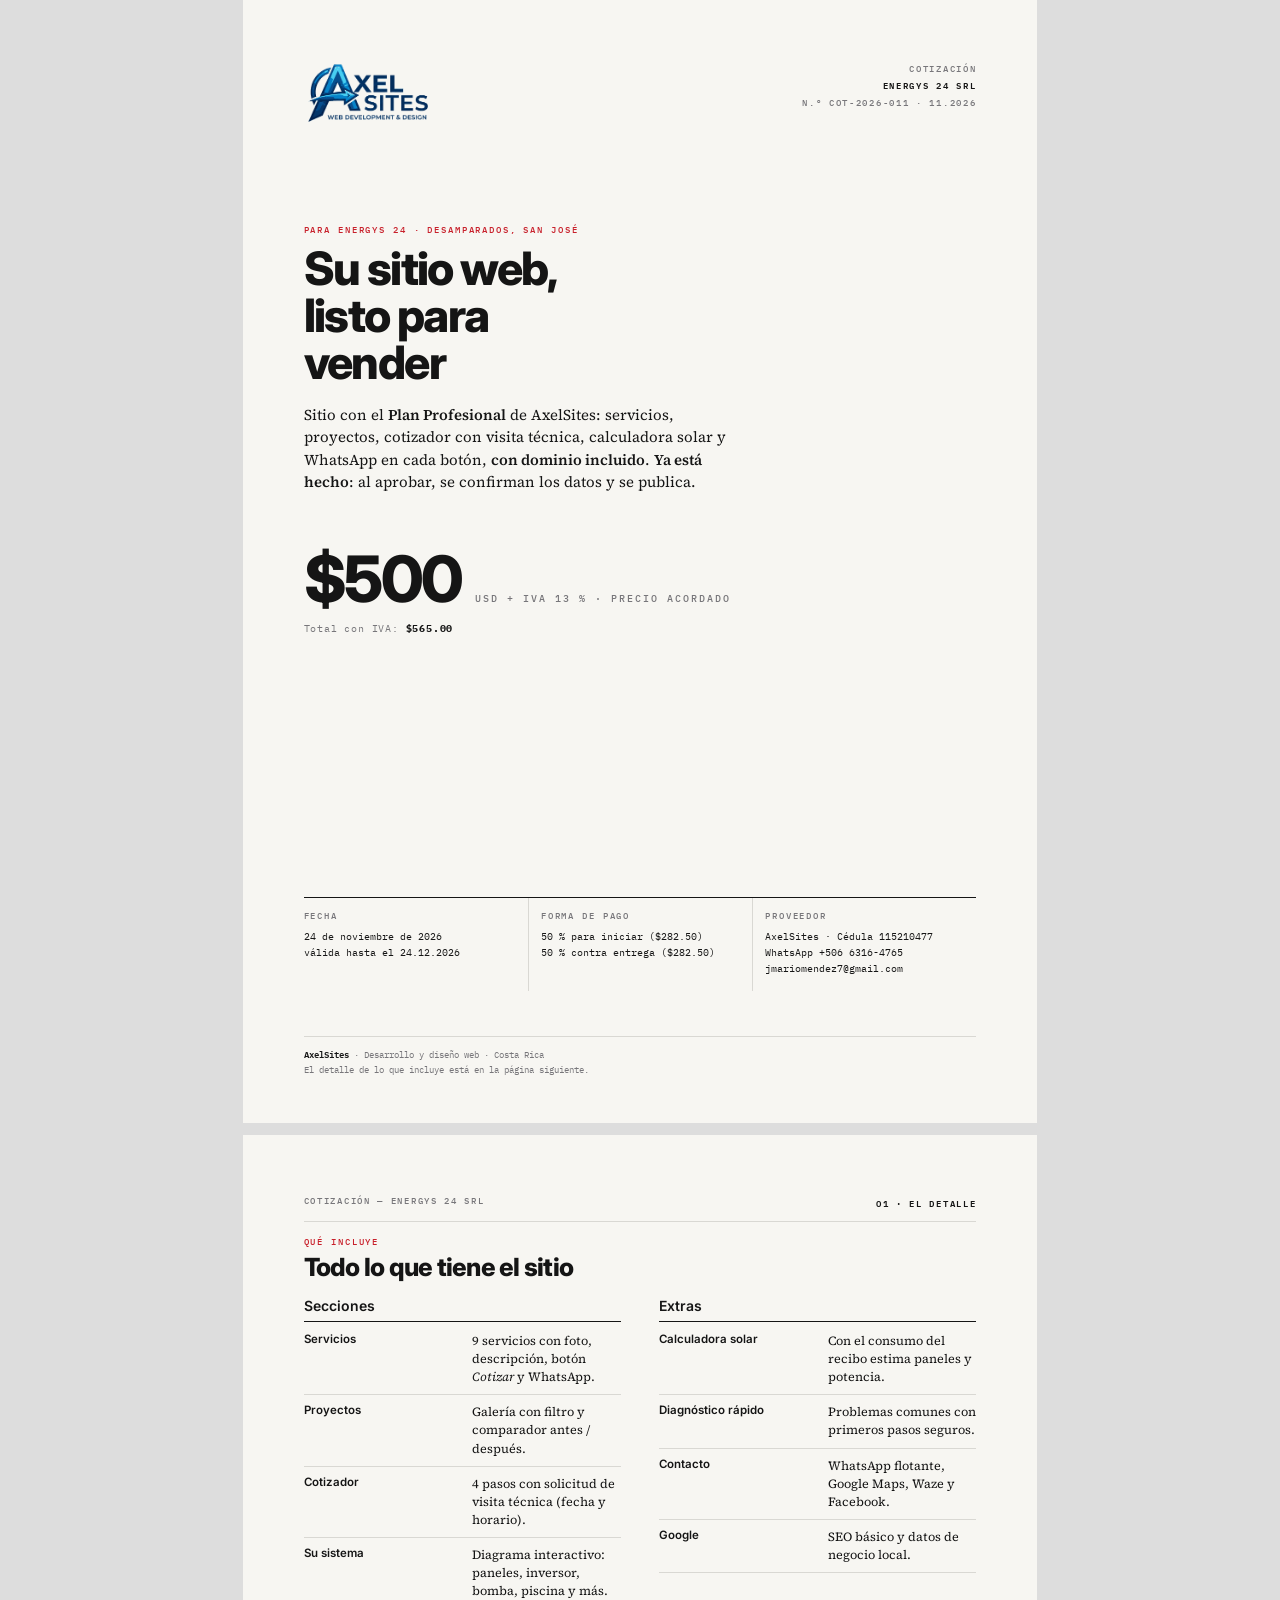
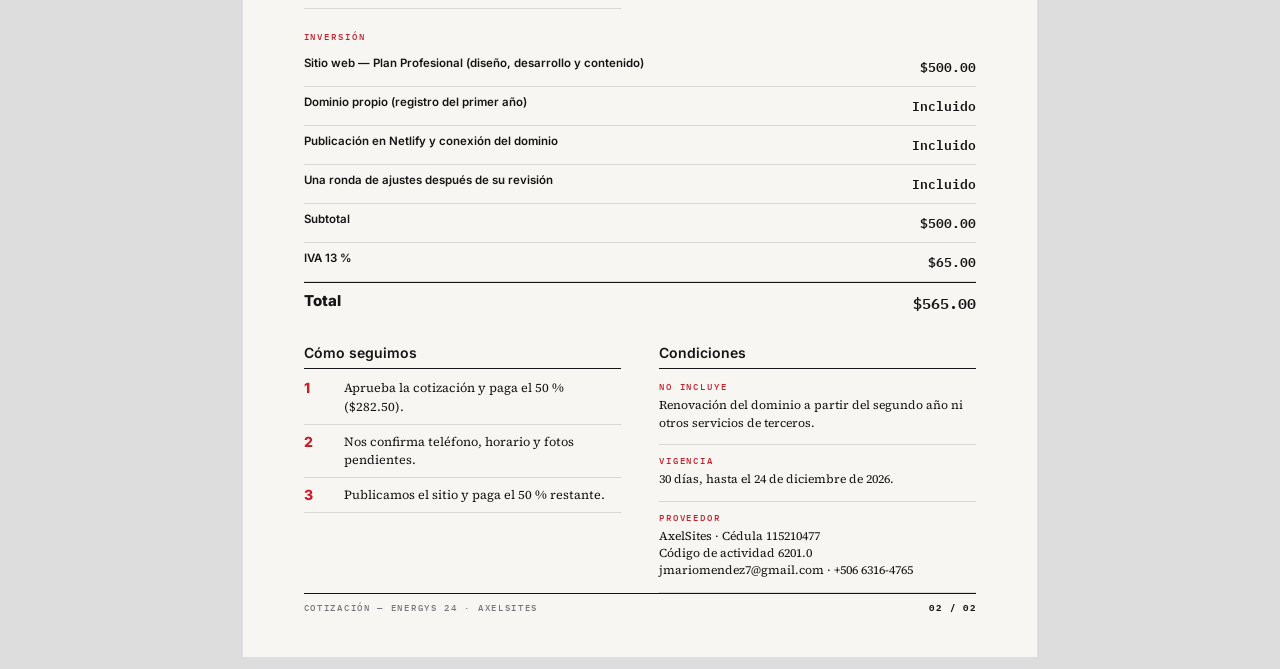
<file: cotizacion/cotizacion-energys24.html>
<!doctype html>
<html lang="es">
<head>
<meta charset="utf-8">
<meta name="viewport" content="width=device-width, initial-scale=1">
<title>Cotización Energys 24</title>
<link rel="preconnect" href="https://fonts.googleapis.com">
<link href="https://fonts.googleapis.com/css2?family=Inter:wght@400;600;800&family=Source+Serif+4:wght@400;600&family=IBM+Plex+Mono:wght@400;500;600&display=swap" rel="stylesheet">
<style>
  :root{--bg:#f7f6f2;--ink:#151515;--mut:#77767a;--line:#d9d8d3;--red:#c8202b}
  @page{size:A4;margin:0}
  *{box-sizing:border-box;margin:0;padding:0}
  body{background:#ddd;color:var(--ink);font:13.5px/1.5 "Source Serif 4",Georgia,serif}
  .page{width:210mm;height:297mm;margin:0 auto 12px;background:var(--bg);padding:16mm 16mm 12mm;position:relative;display:flex;flex-direction:column;overflow:hidden}
  @media print{body{background:none}.page{margin:0;page-break-after:always}}
  .mono{font-family:"IBM Plex Mono",monospace}
  .sans{font-family:Inter,sans-serif}
  .lbl{font:500 8.5px "IBM Plex Mono",monospace;letter-spacing:.22em;text-transform:uppercase;color:var(--red)}
  .lbl.g{color:var(--mut)}
  .top{display:flex;justify-content:space-between;align-items:flex-start}
  .top img{width:34mm}
  .top .r{text-align:right;font:500 8.5px/2 "IBM Plex Mono",monospace;letter-spacing:.2em;text-transform:uppercase;color:var(--mut)}
  .top .r b{color:var(--ink);font-weight:600}
  .hero{margin-top:26mm}
  h1{font:800 46px/1.02 Inter,sans-serif;letter-spacing:-.035em;margin:10px 0 18px}
  .lead{font-size:15px;max-width:118mm}
  .lead b{font-weight:600}
  .price{margin-top:14mm;display:flex;align-items:baseline;gap:14px}
  .price .n{font:800 64px/1 Inter,sans-serif;letter-spacing:-.04em}
  .price .u{font:500 10px "IBM Plex Mono",monospace;letter-spacing:.2em;color:var(--mut);text-transform:uppercase}
  .cols{margin-top:auto;border-top:1.5px solid var(--ink);display:grid;grid-template-columns:repeat(3,1fr)}
  .cols>div{padding:12px 12px 14px 0;font:400 9.5px/1.7 "IBM Plex Mono",monospace}
  .cols>div+div{padding-left:12px;border-left:1px solid var(--line)}
  .cols .lbl{display:block;margin-bottom:8px}
  .foot1{margin-top:12mm;border-top:1px solid var(--line);padding-top:10px;font:400 8.5px/1.7 "IBM Plex Mono",monospace;color:var(--mut)}
  .foot1 b{color:var(--ink);font-weight:600}
  .run{display:flex;justify-content:space-between;font:500 8.5px "IBM Plex Mono",monospace;letter-spacing:.2em;text-transform:uppercase;color:var(--mut);padding-bottom:10px;border-bottom:1px solid var(--line)}
  .run b{color:var(--ink);font-weight:600}
  .runb{margin-top:auto;border-top:1px solid var(--ink);padding-top:8px;display:flex;justify-content:space-between;font:500 8.5px "IBM Plex Mono",monospace;letter-spacing:.2em;text-transform:uppercase;color:var(--mut)}
  .runb b{color:var(--ink)}
  h2{font:800 25px/1.12 Inter,sans-serif;letter-spacing:-.03em;margin:6px 0 16px}
  h3{font:600 14px Inter,sans-serif;padding-bottom:7px;border-bottom:1.5px solid var(--ink);margin-bottom:2px}
  .sec{margin-top:14px}
  .grid2{display:grid;grid-template-columns:1fr 1fr;gap:0 10mm}
  .row{display:grid;grid-template-columns:42mm 1fr;gap:10px;padding:8px 0;border-bottom:1px solid var(--line)}
  .row .k{font:600 11.5px Inter,sans-serif}
  .row .v{font-size:12.5px;line-height:1.45}
  .tbl .row{grid-template-columns:1fr 26mm}
  .tbl .row .v{text-align:right;font:600 12.5px "IBM Plex Mono",monospace}
  .tbl .tot{border-bottom:none;border-top:1.5px solid var(--ink)}
  .tbl .tot .k{font:800 15px Inter,sans-serif}
  .tbl .tot .v{font:600 15px "IBM Plex Mono",monospace}
  .steps .row{grid-template-columns:8mm 1fr}
  .steps .k{color:var(--red);font:800 14px Inter,sans-serif}
  .card{padding:10px 0 12px;border-bottom:1px solid var(--line)}
  .card .lbl{display:block;margin-bottom:5px}
  .card .t{font:600 12.5px Inter,sans-serif;margin-bottom:3px}
  .card p{font-size:12px;line-height:1.45}
</style>
</head>
<body>

<!-- PÁGINA 1 · PORTADA -->
<section class="page">
  <div class="top">
    <img src="axelsites-logo.png" alt="AxelSites">
    <div class="r">Cotización<br><b>Energys 24 SRL</b><br>N.º COT-2026-011 · 11.2026</div>
  </div>

  <div class="hero">
    <div class="lbl">Para Energys 24 · Desamparados, San José</div>
    <h1>Su sitio web,<br>listo para<br>vender</h1>
    <p class="lead">Sitio con el <b>Plan Profesional</b> de AxelSites: servicios, proyectos, cotizador con visita técnica, calculadora solar y WhatsApp en cada botón, <b>con dominio incluido</b>. <b>Ya está hecho</b>: al aprobar, se confirman los datos y se publica.</p>
    <div class="price"><span class="n">$500</span><span class="u">USD + IVA 13 % · precio acordado</span></div>
    <p class="mono" style="margin-top:10px;font-size:10px;letter-spacing:.08em;color:var(--mut)">Total con IVA: <b style="color:var(--ink)">$565.00</b></p>
  </div>

  <div class="cols">
    <div><span class="lbl g">Fecha</span>24 de noviembre de 2026<br>válida hasta el 24.12.2026</div>
    <div><span class="lbl g">Forma de pago</span>50 % para iniciar ($282.50)<br>50 % contra entrega ($282.50)</div>
    <div><span class="lbl g">Proveedor</span>AxelSites · Cédula 115210477<br>WhatsApp +506 6316-4765<br>jmariomendez7@gmail.com</div>
  </div>

  <div class="foot1"><b>AxelSites</b> · Desarrollo y diseño web · Costa Rica<br>El detalle de lo que incluye está en la página siguiente.</div>
</section>

<!-- PÁGINA 2 · DETALLE -->
<section class="page">
  <div class="run"><span>Cotización — Energys 24 SRL</span><b>01 · El detalle</b></div>

  <div class="sec">
    <div class="lbl">Qué incluye</div>
    <h2>Todo lo que tiene el sitio</h2>
  </div>

  <div class="grid2">
    <div>
      <h3>Secciones</h3>
      <div class="row"><div class="k">Servicios</div><div class="v">9 servicios con foto, descripción, botón <i>Cotizar</i> y WhatsApp.</div></div>
      <div class="row"><div class="k">Proyectos</div><div class="v">Galería con filtro y comparador antes / después.</div></div>
      <div class="row"><div class="k">Cotizador</div><div class="v">4 pasos con solicitud de visita técnica (fecha y horario).</div></div>
      <div class="row"><div class="k">Su sistema</div><div class="v">Diagrama interactivo: paneles, inversor, bomba, piscina y más.</div></div>
    </div>
    <div>
      <h3>Extras</h3>
      <div class="row"><div class="k">Calculadora solar</div><div class="v">Con el consumo del recibo estima paneles y potencia.</div></div>
      <div class="row"><div class="k">Diagnóstico rápido</div><div class="v">Problemas comunes con primeros pasos seguros.</div></div>
      <div class="row"><div class="k">Contacto</div><div class="v">WhatsApp flotante, Google Maps, Waze y Facebook.</div></div>
      <div class="row"><div class="k">Google</div><div class="v">SEO básico y datos de negocio local.</div></div>
    </div>
  </div>

  <div class="sec" style="margin-top:22px">
    <div class="lbl">Inversión</div>
  </div>
  <div class="tbl" style="margin-top:6px">
    <div class="row"><div class="k">Sitio web — Plan Profesional (diseño, desarrollo y contenido)</div><div class="v">$500.00</div></div>
    <div class="row"><div class="k">Dominio propio (registro del primer año)</div><div class="v">Incluido</div></div>
    <div class="row"><div class="k">Publicación en Netlify y conexión del dominio</div><div class="v">Incluido</div></div>
    <div class="row"><div class="k">Una ronda de ajustes después de su revisión</div><div class="v">Incluido</div></div>
    <div class="row"><div class="k">Subtotal</div><div class="v">$500.00</div></div>
    <div class="row"><div class="k">IVA 13 %</div><div class="v">$65.00</div></div>
    <div class="row tot"><div class="k">Total</div><div class="v">$565.00</div></div>
  </div>

  <div class="grid2" style="margin-top:20px">
    <div class="steps">
      <h3>Cómo seguimos</h3>
      <div class="row"><div class="k">1</div><div class="v">Aprueba la cotización y paga el 50 % ($282.50).</div></div>
      <div class="row"><div class="k">2</div><div class="v">Nos confirma teléfono, horario y fotos pendientes.</div></div>
      <div class="row"><div class="k">3</div><div class="v">Publicamos el sitio y paga el 50 % restante.</div></div>
    </div>
    <div>
      <h3>Condiciones</h3>
      <div class="card"><span class="lbl">No incluye</span><p>Renovación del dominio a partir del segundo año ni otros servicios de terceros.</p></div>
      <div class="card"><span class="lbl">Vigencia</span><p>30 días, hasta el 24 de diciembre de 2026.</p></div>
      <div class="card"><span class="lbl">Proveedor</span><p>AxelSites · Cédula 115210477<br>Código de actividad 6201.0<br>jmariomendez7@gmail.com · +506 6316-4765</p></div>
    </div>
  </div>

  <div class="runb"><span>Cotización — Energys 24 · AxelSites</span><b>02 / 02</b></div>
</section>

</body>
</html>
</file>
<file: assets/css/styles.css>
/* ==========================================================================
   ENERGYS 24 — Estilos
   Identidad tomada del logo de Energys 24: azul rey (ENER) + celeste (GYS 24),
   con naranja solar para las acciones de cotizar (como en sus publicaciones).
   Tipografía: Archivo ancha y gruesa (como el logotipo) + DM Sans (lectura).
   Verde WhatsApp solo para sus botones.
   ========================================================================== */

:root {
  --font: 'DM Sans', system-ui, -apple-system, 'Segoe UI', Roboto, sans-serif;
  --font-head: 'Archivo', 'Arial Black', 'DM Sans', system-ui, -apple-system, 'Segoe UI', sans-serif;

  --ink-950: #050c1c;
  --ink-900: #08162f;
  --ink-800: #0e2550;
  --ink-700: #16386f;
  --sun: #ffb21e;
  --sun-2: #f57c00;
  --aqua: #4fb8ee;
  --aqua-600: #1c78b8;
  --aqua-700: #1b52a0;
  --leaf: #3ddc97;
  --red: #e5322d;
  --wa: #25d366;
  --wa-btn: #128c4a;
  --wa-btn-hover: #0f7a40;

  --bg: #f4f7fc;
  --bg-alt: #e6eef9;
  --surface: #ffffff;
  --text: #0b1a33;
  --muted: #4a5b74;
  --border: #d3deee;
  --input: #f7f9fd;
  --accent-text: #1b52a0;
  --shadow: 0 14px 34px -16px rgba(10, 27, 46, .35);
  --radius: 20px;
  --header-h: 72px;
}

@media (prefers-color-scheme: dark) {
  :root:not([data-theme="light"]) {
    --bg: #060f22;
    --bg-alt: #081630;
    --surface: #0c1f3f;
    --text: #eaf1fb;
    --muted: #9fb2cf;
    --border: #1b3563;
    --input: #0a1a36;
    --accent-text: #6cc4f2;
    --shadow: 0 14px 34px -16px rgba(0, 0, 0, .7);
    color-scheme: dark;
  }
}

:root[data-theme="dark"] {
  --bg: #060f22;
  --bg-alt: #081630;
  --surface: #0c1f3f;
  --text: #eaf1fb;
  --muted: #9fb2cf;
  --border: #1b3563;
  --input: #0a1a36;
  --accent-text: #6cc4f2;
  --shadow: 0 14px 34px -16px rgba(0, 0, 0, .7);
  color-scheme: dark;
}

*, *::before, *::after { box-sizing: border-box; }
[hidden] { display: none !important; }

html { scroll-behavior: smooth; scroll-padding-top: calc(var(--header-h) + 12px); -webkit-text-size-adjust: 100%; }
body {
  margin: 0;
  font-family: var(--font);
  font-size: 1rem;
  line-height: 1.65;
  color: var(--text);
  background: var(--bg);
  -webkit-font-smoothing: antialiased;
  text-rendering: optimizeLegibility;
  overflow-x: hidden;
}
img, svg { max-width: 100%; display: block; }
/* Franja de la zona segura superior (solo en teléfonos con muesca) */
body::before { content: ""; position: fixed; inset: 0 0 auto; height: env(safe-area-inset-top, 0px); z-index: 101; background: var(--ink-900); }
a { color: var(--accent-text); text-underline-offset: 3px; }
h1, h2, h3, h4 { font-family: var(--font-head); font-stretch: 106%; line-height: 1.1; margin: 0; letter-spacing: -.012em; text-wrap: balance; }
p { margin: 0 0 1rem; }
ul, ol { margin: 0; padding: 0; list-style: none; }
button, input, select, textarea { font: inherit; color: inherit; }
abbr { text-decoration: none; color: var(--red); }

.icon { width: 1.25em; height: 1.25em; flex: none; fill: none; stroke: currentColor; stroke-width: 2; stroke-linecap: round; stroke-linejoin: round; }
.sr-only { position: absolute; width: 1px; height: 1px; padding: 0; margin: -1px; overflow: hidden; clip: rect(0 0 0 0); white-space: nowrap; border: 0; }

:focus-visible { outline: 3px solid var(--aqua); outline-offset: 3px; border-radius: 6px; }

.container { width: 100%; max-width: 1200px; margin-inline: auto; padding-inline: 20px; }
.container--narrow { max-width: 860px; }

.skip { position: absolute; left: -999px; top: 8px; z-index: 200; background: #fff; color: #000; padding: .6rem 1rem; border-radius: 8px; }
.skip:focus { left: 8px; }

/* ---------- Intro (una vez por sesión) ---------- */
.intro { position: fixed; inset: 0; z-index: 300; display: grid; place-items: center; background: radial-gradient(circle at 50% 45%, var(--ink-800), var(--ink-950) 70%); clip-path: circle(150% at 50% 50%); transition: clip-path .9s cubic-bezier(.7, 0, .2, 1); }
.intro.out { clip-path: circle(0% at 50% 50%); }
.intro__in { display: grid; justify-items: center; gap: 1rem; }
.intro__mark { width: 96px; height: 96px; animation: introMark 1.1s cubic-bezier(.2, .9, .2, 1.2) both; filter: drop-shadow(0 0 30px rgba(255, 178, 30, .55)); }
.intro__word { display: grid; justify-items: center; gap: .45rem; font: 900 2.3rem/1 var(--font-head); font-stretch: 118%; color: #fff; animation: fadeUp .6s .35s ease both; }
.intro__word b { font-weight: 900; color: var(--aqua); }
.intro__word small { font: 800 .62rem/1 var(--font-head); font-stretch: 125%; letter-spacing: .08em; color: #9fb6d6; }
@keyframes introMark { 0% { transform: scale(.4) rotate(-40deg); opacity: 0; } 60% { opacity: 1; } 100% { transform: none; } }

/* ---------- Botones ---------- */
.btn {
  display: inline-flex; align-items: center; justify-content: center; gap: .55rem;
  min-height: 46px; padding: .7rem 1.35rem;
  font: 600 .98rem/1.1 var(--font-head); letter-spacing: .01em;
  border: 2px solid transparent; border-radius: 999px;
  text-decoration: none; cursor: pointer; white-space: nowrap;
  transition: transform .15s ease, box-shadow .2s ease, background .2s ease, border-color .2s ease, color .2s ease;
}
.btn:hover { transform: translateY(-2px); }
.btn:active { transform: translateY(0); }
.btn--sm { min-height: 40px; padding: .5rem 1rem; font-size: .9rem; }
.btn--lg { min-height: 54px; padding: .9rem 1.7rem; font-size: 1.05rem; }
.btn--block { width: 100%; }
.btn--primary { background: linear-gradient(135deg, var(--aqua-600), var(--aqua-700)); color: #fff; box-shadow: 0 10px 24px -10px rgba(27, 82, 160, .8); }
.btn--primary:hover { background: linear-gradient(135deg, #2386c7, var(--aqua-600)); }
.btn--accent { background: linear-gradient(135deg, var(--sun), var(--sun-2)); color: #1a1203; box-shadow: 0 10px 26px -10px rgba(245, 124, 0, .8); }
.btn--accent:hover { box-shadow: 0 14px 30px -10px rgba(245, 124, 0, .95); }
.btn--wa { background: var(--wa-btn); color: #fff; box-shadow: 0 10px 24px -12px rgba(18, 140, 74, .9); }
.btn--wa:hover { background: var(--wa-btn-hover); }
.btn--ghost { background: rgba(255, 255, 255, .06); color: #fff; border-color: rgba(255, 255, 255, .35); }
.btn--ghost:hover { background: rgba(255, 255, 255, .14); }
.btn--outline { background: var(--surface); color: var(--text); border-color: var(--border); }
.btn--outline:hover { border-color: var(--aqua-600); color: var(--accent-text); }
.linkbtn { display: inline-flex; align-items: center; gap: .45rem; align-self: center; background: none; border: 0; padding: .5rem; color: #cfe6f2; cursor: pointer; font-size: .92rem; text-decoration: underline; text-underline-offset: 3px; }
.linkbtn:hover { color: #fff; }

.iconbtn {
  display: inline-grid; place-items: center; width: 42px; height: 42px; padding: 0;
  color: #fff; background: rgba(255, 255, 255, .08); border: 1px solid rgba(255, 255, 255, .18);
  border-radius: 12px; cursor: pointer; transition: background .2s ease;
}
.iconbtn:hover { background: rgba(255, 255, 255, .18); }
.icon--sun, .icon--close { display: none; }
:root[data-theme="dark"] .icon--sun { display: block; }
:root[data-theme="dark"] .icon--moon { display: none; }

/* ---------- Aviso de propuesta ---------- */
.demo-bar { background: linear-gradient(90deg, var(--sun), var(--sun-2)); color: #1a1203; font-size: .88rem; }
.demo-bar__in { display: flex; align-items: center; gap: .75rem; min-height: 38px; padding-block: .35rem; }
.demo-bar p { margin: 0; font-weight: 500; }
.demo-bar__tag { flex: none; padding: .15rem .55rem; font: 700 .72rem/1.4 var(--font-head); letter-spacing: .1em; text-transform: uppercase; color: #fff; background: var(--ink-900); border-radius: 999px; }
.tbc { font-style: italic; color: var(--muted); }

/* ---------- Barra superior ---------- */
.topbar { background: var(--ink-950); color: #c4d6e6; font-size: .85rem; }
.topbar__in { display: flex; align-items: center; justify-content: space-between; gap: 1rem; min-height: 40px; }
.topbar__list { display: flex; flex-wrap: wrap; gap: .25rem 1.4rem; }
.topbar a { display: inline-flex; align-items: center; gap: .45rem; color: inherit; text-decoration: none; padding-block: .35rem; }
.topbar a:hover { color: #fff; }
.topbar .icon { width: 1em; height: 1em; color: var(--sun); }

/* ---------- Redes sociales ---------- */
.socials { display: flex; flex-wrap: wrap; gap: .5rem; }
.socials a {
  display: inline-grid; place-items: center; width: 42px; height: 42px; border-radius: 12px;
  color: #fff; background: rgba(255, 255, 255, .1); border: 1px solid rgba(255, 255, 255, .18);
  transition: transform .15s ease, background .2s ease;
}
.socials a:hover { transform: translateY(-2px); background: var(--aqua-600); }
.socials--sm a { width: 32px; height: 32px; border-radius: 9px; padding: 0; }
.socials--sm .icon { width: 1rem; height: 1rem; }
.follow .socials a { background: var(--ink-900); border-color: transparent; }
.follow .socials a:hover { background: var(--aqua-600); }

/* ---------- Encabezado ---------- */
.header {
  position: sticky; top: env(safe-area-inset-top, 0px); z-index: 100;
  background: rgba(8, 22, 47, .94); backdrop-filter: blur(14px); -webkit-backdrop-filter: blur(14px);
  border-bottom: 1px solid rgba(255, 255, 255, .08);
  transition: box-shadow .25s ease;
}
.header.is-scrolled { box-shadow: 0 10px 30px -12px rgba(0, 0, 0, .6); }
.header__in { display: flex; align-items: center; gap: 1.25rem; min-height: var(--header-h); }
.brand { display: inline-flex; align-items: center; gap: .65rem; flex: none; text-decoration: none; }
.brand__mark { width: 48px; height: 48px; transition: transform .5s cubic-bezier(.2, .9, .2, 1.3); }
.brand:hover .brand__mark { transform: rotate(-12deg) scale(1.06); }
.brand__word { display: grid; gap: .28rem; font: 900 1.42rem/1 var(--font-head); font-stretch: 118%; letter-spacing: .005em; color: #fff; }
.brand__word b { font-weight: 900; color: var(--aqua); }
.brand__word > span, .intro__word > span { white-space: nowrap; }
.brand__word small { font: 800 .49rem/1 var(--font-head); font-stretch: 125%; letter-spacing: .07em; color: #9fb6d6; }
.nav { display: flex; align-items: center; gap: .15rem; margin-left: auto; }
.nav__link {
  position: relative; padding: .55rem .65rem; border-radius: 10px; white-space: nowrap;
  color: #d3e3f0; font-weight: 500; font-size: .95rem; text-decoration: none; transition: color .2s ease, background .2s ease;
}
.nav__link:hover { color: #fff; background: rgba(255, 255, 255, .08); }
.nav__link.is-active { color: #fff; }
.nav__link.is-active::after { content: ""; position: absolute; left: .75rem; right: .75rem; bottom: .1rem; height: 3px; border-radius: 3px; background: linear-gradient(90deg, var(--sun), var(--sun-2)); }
.nav__wa { margin-left: .5rem; }
.header__actions { display: flex; align-items: center; gap: .5rem; }
.nav-toggle { display: none; }

/* ---------- Hero ---------- */
.hero {
  position: relative; isolation: isolate; overflow: hidden; color: #fff;
  background:
    radial-gradient(900px 520px at 85% 15%, rgba(255, 150, 20, .22), transparent 62%),
    radial-gradient(700px 420px at 0% 100%, rgba(33, 139, 192, .35), transparent 65%),
    linear-gradient(160deg, var(--ink-800) 0%, var(--ink-900) 45%, var(--ink-950) 100%);
}
.hero__canvas { position: absolute; inset: 0; z-index: -1; width: 100%; height: 100%; pointer-events: none; }
.hero__glow { position: absolute; inset: 0; z-index: -1; pointer-events: none; background: radial-gradient(520px circle at var(--mx, 70%) var(--my, 30%), rgba(255, 178, 30, .12), transparent 60%); }
.hero__in { display: grid; grid-template-columns: 1.15fr .85fr; align-items: center; gap: 2rem; padding-block: clamp(3rem, 7vw, 5.5rem) clamp(2rem, 4vw, 3rem); }
.eyebrow { display: inline-flex; align-items: center; gap: .6rem; margin: 0 0 1rem; font: 700 .8rem/1.5 var(--font-head); letter-spacing: .14em; text-transform: uppercase; color: var(--accent-text); }
.eyebrow::before { content: ""; width: 28px; height: 3px; border-radius: 3px; background: linear-gradient(90deg, var(--sun), var(--sun-2)); }
.eyebrow--light { color: #8ecdf5; }
.hero__title { font-size: clamp(2.2rem, 5.2vw, 3.9rem); font-weight: 800; letter-spacing: -.02em; }
.rotator { display: inline-block; position: relative; }
.rotator__word {
  display: inline-block; color: var(--sun);
  background: linear-gradient(90deg, var(--sun), var(--sun-2) 70%); -webkit-background-clip: text; background-clip: text;
  -webkit-text-fill-color: transparent; padding-bottom: .06em;
  transition: opacity .35s ease, transform .35s ease;
}
.rotator__word.is-out { opacity: 0; transform: translateY(.35em); }
.hero__lead { max-width: 58ch; margin: 1.3rem 0 1.8rem; font-size: clamp(1.02rem, 1.6vw, 1.2rem); color: #cfe0ee; }
.hero__lead strong { color: #fff; }
.hero__cta { display: flex; flex-wrap: wrap; gap: .85rem; }
.hero__checks { display: flex; flex-wrap: wrap; gap: .6rem 1.4rem; margin-top: 1.8rem; color: #cfe0ee; font-size: .95rem; }
.hero__checks li { display: inline-flex; align-items: center; gap: .45rem; }
.hero__checks .icon { color: var(--sun); }
.hero__checks li:nth-child(even) .icon { color: var(--aqua); }
.mag { will-change: transform; }

.hero__visual { position: relative; width: 100%; max-width: 460px; aspect-ratio: 1; margin-inline: auto; transition: transform .3s ease-out; }
.hero__visual::before { content: ""; position: absolute; inset: 18%; border-radius: 50%; background: radial-gradient(circle, rgba(255, 178, 30, .45), rgba(79, 184, 238, .16) 55%, transparent 72%); filter: blur(24px); animation: breathe 6s ease-in-out infinite; }
@keyframes breathe { 0%, 100% { opacity: .75; transform: scale(.96); } 50% { opacity: 1; transform: scale(1.04); } }
.hero__mark { position: absolute; left: 27%; top: 27%; width: 46%; height: auto; filter: drop-shadow(0 18px 40px rgba(255, 150, 20, .45)); animation: float 7s ease-in-out infinite; }
@keyframes float { 0%, 100% { transform: translateY(0); } 50% { transform: translateY(-12px); } }
.orbit { position: absolute; border-radius: 50%; border: 1px dashed rgba(255, 255, 255, .22); }
.orbit--1 { inset: 3%; animation: spin 48s linear infinite; }
.orbit--2 { inset: 16%; animation: spin 34s linear infinite reverse; }
.orbit__item { position: absolute; inset: 0; transform: rotate(var(--a)); }
.orbit__chip {
  position: absolute; top: 0; left: 50%; width: 50px; height: 50px; margin: -25px 0 0 -25px;
  display: grid; place-items: center; border-radius: 15px;
  background: rgba(255, 255, 255, .1); border: 1px solid rgba(255, 255, 255, .26);
  backdrop-filter: blur(6px); -webkit-backdrop-filter: blur(6px);
  box-shadow: 0 10px 22px -10px rgba(0, 0, 0, .6);
}
.orbit__chip--sun { color: var(--sun); }
.orbit__chip--aqua { color: var(--aqua); }
.orbit__chip--fwd { animation: unspin-f 48s linear infinite; }
.orbit__chip--rev { animation: unspin-r 34s linear infinite; }
@keyframes spin { to { transform: rotate(360deg); } }
@keyframes unspin-f { from { transform: rotate(calc(var(--a) * -1)); } to { transform: rotate(calc(var(--a) * -1 - 360deg)); } }
@keyframes unspin-r { from { transform: rotate(calc(var(--a) * -1)); } to { transform: rotate(calc(var(--a) * -1 + 360deg)); } }

.stats {
  display: grid; grid-template-columns: repeat(4, 1fr); gap: 1px; margin: 1rem 0 clamp(2rem, 4vw, 3rem);
  background: rgba(255, 255, 255, .14); border: 1px solid rgba(255, 255, 255, .14); border-radius: var(--radius); overflow: hidden;
}
.stat { padding: 1.25rem 1rem; text-align: center; background: rgba(8, 22, 47, .72); backdrop-filter: blur(8px); -webkit-backdrop-filter: blur(8px); }
.stat__num { display: block; font: 800 clamp(1.5rem, 3vw, 2.2rem)/1.1 var(--font-head); color: #fff; }
.stat__num em { font-style: normal; color: var(--sun); }
.stat__num--text { font-size: clamp(1.1rem, 2.1vw, 1.6rem); padding-block: .3em; }
.stat__label { display: block; margin-top: .3rem; font-size: .88rem; color: #a9c4d8; }

/* ---------- Secciones ---------- */
.section { padding-block: clamp(3.5rem, 8vw, 6rem); }
.section--alt { background: var(--bg-alt); }
.section--dark {
  color: #fff; position: relative; isolation: isolate; overflow: hidden;
  background: radial-gradient(800px 420px at 90% 0%, rgba(33, 139, 192, .35), transparent 60%), radial-gradient(600px 360px at 0% 100%, rgba(245, 124, 0, .14), transparent 60%), linear-gradient(180deg, var(--ink-900), var(--ink-800));
}
.section__head { max-width: 740px; margin-bottom: 2.5rem; }
.section__head--center { margin-inline: auto; text-align: center; }
.section__head--center .eyebrow { justify-content: center; }
.section__title { font-size: clamp(1.8rem, 4vw, 2.75rem); font-weight: 800; }
.section__lead { margin: 1rem 0 0; font-size: 1.1rem; color: var(--muted); }
.section__head--light .section__lead { color: #bcd3e3; }

/* ---------- Servicios ---------- */
.filters { display: flex; flex-wrap: wrap; gap: .5rem; margin-bottom: 1.75rem; }
.chipbtn {
  min-height: 42px; padding: .5rem 1.1rem; font: 600 .92rem/1 var(--font-head);
  color: var(--text); background: var(--surface); border: 1.5px solid var(--border); border-radius: 999px; cursor: pointer;
  transition: background .2s ease, color .2s ease, border-color .2s ease;
}
.chipbtn:hover { border-color: var(--aqua-600); }
.chipbtn[aria-pressed="true"] { background: var(--ink-800); border-color: var(--ink-800); color: #fff; }
:root[data-theme="dark"] .chipbtn[aria-pressed="true"] { background: var(--aqua-600); border-color: var(--aqua-600); }

.svc-grid { display: grid; grid-template-columns: repeat(auto-fill, minmax(280px, 1fr)); gap: 1.25rem; }
.svc {
  position: relative; overflow: hidden;
  display: flex; flex-direction: column; padding: 0 1.5rem 1.5rem; background: var(--surface);
  border: 1px solid var(--border); border-radius: var(--radius); box-shadow: var(--shadow);
  transition: transform .25s ease, border-color .25s ease;
}
.svc:hover { transform: translateY(-5px); border-color: var(--aqua-600); }
.svc::before { content: ""; position: absolute; inset: 0; z-index: 1; pointer-events: none; opacity: 0; transition: opacity .25s ease; background: radial-gradient(340px circle at var(--mx, 50%) var(--my, 0%), rgba(255, 178, 30, .16), transparent 62%); }
.svc:hover::before { opacity: 1; }
.svc.pop { animation: pop .35s ease backwards; }
@keyframes pop { from { opacity: 0; transform: scale(.96) translateY(8px); } to { opacity: 1; transform: none; } }
.svc__media { position: relative; aspect-ratio: 16 / 10; margin: 0 -1.5rem 1.1rem; overflow: hidden; background: var(--ink-900); }
.svc__media img, .svc__media .art { width: 100%; height: 100%; object-fit: cover; transition: transform .6s ease; }
.svc:hover .svc__media img, .svc:hover .svc__media .art { transform: scale(1.05); }
.svc__icon { position: relative; z-index: 2; display: grid; place-items: center; width: 52px; height: 52px; margin: -2.75rem 0 .9rem; color: #1a1203; border-radius: 16px; background: linear-gradient(135deg, var(--sun), var(--sun-2)); border: 3px solid var(--surface); box-shadow: 0 12px 22px -12px rgba(245, 124, 0, .9); }
.svc[data-tone="aqua"] .svc__icon { color: #fff; background: linear-gradient(135deg, var(--aqua-600), var(--aqua-700)); box-shadow: 0 12px 22px -12px rgba(27, 82, 160, .9); }
.svc__icon .icon { width: 26px; height: 26px; }
.svc h3 { font-size: 1.2rem; margin-bottom: .55rem; }
.svc p { color: var(--muted); font-size: .97rem; }
.svc__list { display: grid; gap: .4rem; margin: .25rem 0 1.4rem; font-size: .93rem; }
.svc__list li { display: flex; gap: .55rem; align-items: flex-start; }
.svc__list .icon { width: 1.05em; height: 1.05em; margin-top: .3em; color: var(--accent-text); stroke-width: 3; }
.svc__actions { position: relative; z-index: 2; display: flex; flex-wrap: wrap; gap: .5rem; margin-top: auto; }
.svc__actions .btn { flex: 1 1 auto; }

/* Animaciones dentro de las ilustraciones */
.art { display: block; }
.v-spin { animation: spin 40s linear infinite; }
.v-flow { animation: flowDash 1.4s linear infinite; }
@keyframes flowDash { to { stroke-dashoffset: -32; } }
.v-shine { animation: shine 5s ease-in-out infinite; }
@keyframes shine { 0%, 55% { transform: translateX(-30px); opacity: 0; } 65% { opacity: .22; } 90%, 100% { transform: translateX(170px); opacity: 0; } }
.v-drop { animation: drop 1.2s ease-in infinite; }
@keyframes drop { 0% { transform: translateY(0); opacity: 0; } 20% { opacity: 1; } 100% { transform: translateY(16px); opacity: 0; } }
.v-wave { animation: wave 4s ease-in-out infinite; }
.v-wave--2 { animation-delay: -2s; }
@keyframes wave { 0%, 100% { transform: translateX(0); } 50% { transform: translateX(-12px); } }
.v-charge { animation: charge 2.4s ease-in-out infinite; }
@keyframes charge { 0%, 100% { opacity: .45; } 50% { opacity: 1; } }
.v-needle { animation: needle 3s ease-in-out infinite; }
@keyframes needle { 0%, 100% { transform: rotate(-35deg); } 50% { transform: rotate(10deg); } }
.v-bolt { animation: bolt 3.2s steps(1) infinite; }
@keyframes bolt { 0%, 60%, 70%, 100% { opacity: 0; } 62%, 68% { opacity: 1; } }
.v-cloud { animation: wave 9s ease-in-out infinite; }
.v-heat { animation: charge 2s ease-in-out infinite; }
.v-steam path { animation: steam 2.6s ease-in-out infinite; }
.v-steam path:nth-child(2) { animation-delay: -1.3s; }
@keyframes steam { 0% { transform: translateY(6px); opacity: 0; } 50% { opacity: .7; } 100% { transform: translateY(-8px); opacity: 0; } }
.v-gear { transform-box: fill-box; }
.v-gear circle:first-child { transform-origin: 60px 60px; animation: spin 14s linear infinite; }

/* ---------- Sistema interactivo ---------- */
.section--net::after { content: ""; position: absolute; inset: 0; z-index: -1; pointer-events: none; background-image: linear-gradient(rgba(255, 255, 255, .045) 1px, transparent 1px), linear-gradient(90deg, rgba(255, 255, 255, .045) 1px, transparent 1px); background-size: 44px 44px; -webkit-mask-image: radial-gradient(ellipse at 50% 55%, #000, transparent 72%); mask-image: radial-gradient(ellipse at 50% 55%, #000, transparent 72%); }
.net { display: grid; grid-template-columns: minmax(0, 1.75fr) minmax(0, 1fr); gap: 1.5rem; align-items: stretch; }
.net__stage { position: relative; aspect-ratio: 900 / 560; border-radius: 28px; overflow: hidden; background: radial-gradient(circle at 50% 60%, rgba(33, 139, 192, .26), transparent 66%), rgba(255, 255, 255, .04); border: 1px solid rgba(255, 255, 255, .16); }
.net__svg { position: absolute; inset: 0; width: 100%; height: 100%; }
.net__link { fill: none; stroke-width: 2; transition: stroke .3s ease, stroke-width .3s ease, opacity .3s ease; }
.net__link--e { stroke: rgba(255, 178, 30, .3); }
.net__link--w { stroke: rgba(79, 184, 238, .3); }
.net__link.is-dashed { stroke-dasharray: 7 7; }
.net__link.is-on { stroke-width: 3; }
.net__link--e.is-on { stroke: rgba(255, 178, 30, .9); }
.net__link--w.is-on { stroke: rgba(79, 184, 238, .9); }
.node { position: absolute; z-index: 2; transform: translate(-50%, -50%); display: grid; place-items: center; padding: 0; color: #fff; background: none; border: 0; cursor: pointer; }
.node__icon { position: relative; display: grid; place-items: center; width: 56px; height: 56px; border-radius: 18px; background: linear-gradient(135deg, rgba(22, 56, 111, .98), rgba(8, 22, 47, .98)); border: 1px solid rgba(255, 255, 255, .3); box-shadow: 0 12px 24px -10px rgba(0, 0, 0, .7); transition: transform .2s ease, background .25s ease, box-shadow .25s ease, color .25s ease; }
.node--e .node__icon { color: var(--sun); }
.node--w .node__icon { color: var(--aqua); }
.node__icon .icon { width: 26px; height: 26px; }
.node:hover .node__icon { transform: scale(1.1); }
.node:focus-visible { outline: none; }
.node:focus-visible .node__icon { outline: 3px solid var(--aqua); outline-offset: 3px; }
.node.is-active .node__icon { color: #1a1203; background: linear-gradient(135deg, var(--sun), var(--sun-2)); box-shadow: 0 0 0 7px rgba(255, 178, 30, .16), 0 0 34px rgba(245, 124, 0, .65); transform: scale(1.1); }
.node--w.is-active .node__icon { color: #04182f; background: linear-gradient(135deg, var(--aqua), #2a9fe0); box-shadow: 0 0 0 7px rgba(79, 184, 238, .16), 0 0 34px rgba(79, 184, 238, .6); }
.node__label { position: absolute; top: calc(100% + 6px); left: 50%; transform: translateX(-50%); font: 600 .78rem/1.2 var(--font-head); color: #cfe0ee; white-space: nowrap; text-shadow: 0 1px 8px #000; }
.node.is-active .node__label { color: #fff; }
.node--info { cursor: default; }
.node--info .node__icon { background: rgba(255, 255, 255, .08); border-style: dashed; color: #fff; }
.node--hub .node__icon { width: 74px; height: 74px; border-radius: 22px; color: #fff; background: linear-gradient(135deg, rgba(33, 139, 192, .55), rgba(8, 22, 47, .95)); border-style: solid; }
.node--hub .node__icon .icon { width: 34px; height: 34px; }
.net__legend { display: flex; gap: 1.25rem; margin-top: 1rem; font: 600 .9rem/1 var(--font-head); color: #cfe0ee; }
.net__legend li { display: inline-flex; align-items: center; gap: .4rem; }
.net__legend li::before { content: ""; width: 10px; height: 10px; border-radius: 50%; }
.net__legend .is-e::before { background: var(--sun); box-shadow: 0 0 10px var(--sun-2); }
.net__legend .is-w::before { background: var(--aqua); box-shadow: 0 0 10px var(--aqua); }
.net__panel { display: flex; flex-direction: column; gap: 1rem; padding: 1.6rem; color: #fff; border-radius: 28px; background: linear-gradient(160deg, rgba(255, 255, 255, .13), rgba(255, 255, 255, .04)); border: 1px solid rgba(255, 255, 255, .2); backdrop-filter: blur(10px); -webkit-backdrop-filter: blur(10px); }
.net__panel > * { animation: fadeUp .35s ease both; }
.net__panel-icon { display: grid; place-items: center; width: 54px; height: 54px; color: #1a1203; border-radius: 16px; background: linear-gradient(135deg, var(--sun), var(--sun-2)); }
.net__panel-icon--w { color: #04182f; background: linear-gradient(135deg, var(--aqua), #2a9fe0); }
.net__panel-icon .icon { width: 26px; height: 26px; }
.net__panel h3 { font-size: 1.35rem; }
.net__panel p { margin: 0; color: #bcd3e3; }
.net__panel ul { display: grid; gap: .45rem; font-size: .95rem; }
.net__panel li { display: flex; gap: .55rem; align-items: flex-start; color: #e1edf5; }
.net__panel li .icon { width: 1.05em; height: 1.05em; margin-top: .3em; color: var(--sun); stroke-width: 3; }
.net__actions { display: flex; flex-wrap: wrap; gap: .6rem; margin-top: auto; }
@keyframes fadeUp { from { opacity: 0; transform: translateY(10px); } to { opacity: 1; transform: none; } }

/* ---------- Calculadora solar ---------- */
.calc { display: grid; grid-template-columns: minmax(0, .9fr) minmax(0, 1.1fr); gap: clamp(2rem, 5vw, 4rem); align-items: center; }
.calc__copy .section__lead { margin-bottom: 1.5rem; }
.calc__card { display: grid; gap: 1.4rem; padding: clamp(1.25rem, 3vw, 2rem); background: var(--surface); border: 1px solid var(--border); border-radius: 28px; box-shadow: var(--shadow); }
.calc__input label { display: block; font-size: .82rem; font-weight: 700; letter-spacing: .06em; text-transform: uppercase; color: var(--muted); }
.calc__value { margin: .2rem 0 .6rem; font: 800 clamp(2.2rem, 5vw, 3rem)/1 var(--font-head); }
.calc__value output { background: linear-gradient(90deg, var(--sun-2), var(--sun)); -webkit-background-clip: text; background-clip: text; -webkit-text-fill-color: transparent; }
:root:not([data-theme="dark"]) .calc__value output { background: linear-gradient(90deg, #c25e00, #e08a00); -webkit-background-clip: text; background-clip: text; }
.calc__value span { font-size: 1rem; font-weight: 600; color: var(--muted); }
.calc input[type="range"] { width: 100%; height: 34px; margin: 0; background: transparent; -webkit-appearance: none; appearance: none; cursor: pointer; }
.calc input[type="range"]::-webkit-slider-runnable-track { height: 10px; border-radius: 99px; background: linear-gradient(90deg, var(--sun-2) 0 var(--fill, 10%), var(--border) var(--fill, 10%)); }
.calc input[type="range"]::-moz-range-track { height: 10px; border-radius: 99px; background: linear-gradient(90deg, var(--sun-2) 0 var(--fill, 10%), var(--border) var(--fill, 10%)); }
.calc input[type="range"]::-webkit-slider-thumb { -webkit-appearance: none; width: 28px; height: 28px; margin-top: -9px; border-radius: 50%; background: #fff; border: 4px solid var(--sun-2); box-shadow: 0 6px 14px -4px rgba(245, 124, 0, .7); }
.calc input[type="range"]::-moz-range-thumb { width: 22px; height: 22px; border-radius: 50%; background: #fff; border: 4px solid var(--sun-2); box-shadow: 0 6px 14px -4px rgba(245, 124, 0, .7); }
.calc__scale { display: flex; justify-content: space-between; font-size: .78rem; color: var(--muted); }
.calc__hint { margin: .6rem 0 0; font-size: .9rem; color: var(--muted); }
.calc__hint input { width: 6.5rem; min-height: 38px; padding: .3rem .6rem; margin-inline: .25rem; font-weight: 700; color: var(--text); background: var(--input); border: 1.5px solid var(--border); border-radius: 10px; }
.calc__goal { display: grid; gap: .5rem; }
.calc__out { display: grid; grid-template-columns: minmax(0, 1fr) minmax(0, 1.1fr); gap: 1.25rem; align-items: center; padding: 1.1rem; border-radius: 20px; background: linear-gradient(160deg, var(--ink-800), var(--ink-900)); color: #fff; }
.calc__panels { display: grid; grid-template-columns: repeat(auto-fill, minmax(22px, 1fr)); gap: 4px; align-content: start; min-height: 120px; max-height: 190px; overflow: hidden; padding: .4rem; border-radius: 12px; background: rgba(255, 255, 255, .04); }
.calc__panel { aspect-ratio: 3 / 5; border-radius: 3px; background: linear-gradient(160deg, #2e6fc2, #0f2c58); border: 1px solid rgba(111, 178, 255, .5); animation: pop .3s ease both; animation-delay: calc(var(--i) * 12ms); }
.calc__more { grid-column: 1 / -1; font-size: .78rem; color: #a9c4d8; text-align: center; }
.calc__res { display: grid; gap: .55rem; margin: 0; }
.calc__res div { display: flex; justify-content: space-between; align-items: baseline; gap: 1rem; padding-bottom: .5rem; border-bottom: 1px dashed rgba(255, 255, 255, .18); }
.calc__res div:last-child { border-bottom: 0; padding-bottom: 0; }
.calc__res dt { font-size: .88rem; color: #a9c4d8; }
.calc__res dd { margin: 0; font-size: .9rem; color: #cfe0ee; white-space: nowrap; }
.calc__res strong { font: 800 1.35rem/1 var(--font-head); color: var(--sun); }
.calc__note { margin: 0; font-size: .85rem; color: var(--muted); }
.calc__actions { display: flex; flex-wrap: wrap; gap: .6rem; }

/* ---------- Antes / después ---------- */
.ba-wrap { display: grid; grid-template-columns: minmax(0, .9fr) minmax(0, 1.1fr); gap: clamp(2rem, 5vw, 4rem); align-items: center; }
.ba-copy .section__lead { margin-bottom: 1.5rem; }
.ticks { display: grid; gap: .75rem; margin-bottom: 1.75rem; }
.ticks li { display: flex; gap: .7rem; align-items: flex-start; color: var(--text); }
.ticks .icon { flex: none; width: 1.5em; height: 1.5em; padding: .28em; margin-top: .1em; color: #fff; stroke-width: 3.4; border-radius: 50%; background: var(--aqua-600); }
.ba { position: relative; margin: 0; aspect-ratio: 16 / 10; overflow: hidden; border-radius: 26px; border: 1px solid var(--border); box-shadow: var(--shadow); background: var(--ink-900); cursor: ew-resize; user-select: none; -webkit-user-select: none; touch-action: pan-y; }
.ba__layer { position: absolute; inset: 0; }
.ba__layer svg, .ba__layer img { display: block; width: 100%; height: 100%; object-fit: cover; }
.ba__layer--before { clip-path: inset(0 calc(100% - var(--pos, 50%)) 0 0); }
.ba__tag { position: absolute; top: 14px; padding: .35rem .75rem; font: 700 .72rem/1 var(--font-head); letter-spacing: .12em; text-transform: uppercase; color: #fff; border: 1px solid rgba(255, 255, 255, .3); border-radius: 999px; background: rgba(8, 22, 47, .78); backdrop-filter: blur(4px); -webkit-backdrop-filter: blur(4px); pointer-events: none; }
.ba__tag--before { left: 14px; }
.ba__tag--after { right: 14px; }
.ba__handle { position: absolute; top: 0; bottom: 0; left: var(--pos, 50%); z-index: 3; display: grid; place-items: center; width: 48px; margin-left: -24px; cursor: ew-resize; }
.ba__handle::before { content: ""; position: absolute; top: 0; bottom: 0; left: 50%; width: 3px; margin-left: -1.5px; background: linear-gradient(180deg, var(--sun), var(--sun-2)); box-shadow: 0 0 18px rgba(245, 124, 0, .8); }
.ba__knob { position: relative; display: grid; place-items: center; width: 46px; height: 46px; color: var(--ink-900); border-radius: 50%; background: #fff; box-shadow: 0 10px 24px rgba(0, 0, 0, .5); transition: transform .2s ease; }
.ba__handle:hover .ba__knob, .ba:active .ba__knob { transform: scale(1.1); }
.ba__handle:focus-visible { outline: none; }
.ba__handle:focus-visible .ba__knob { outline: 3px solid var(--aqua); outline-offset: 3px; }
.ba__cap { position: absolute; left: 0; right: 0; bottom: 0; z-index: 2; padding: .6rem 1rem; font-size: .78rem; text-align: center; color: #d3e3f0; background: linear-gradient(0deg, rgba(5, 12, 28, .85), transparent); pointer-events: none; }

/* ---------- Galería ---------- */
.gallery-head { display: flex; flex-wrap: wrap; align-items: center; justify-content: space-between; gap: 1rem; margin: clamp(3rem, 6vw, 4.5rem) 0 1rem; }
.gallery-head__title { font-size: 1.6rem; }
.filters--sm { margin: 0; }
.filters--sm .chipbtn { min-height: 38px; padding: .4rem .9rem; font-size: .86rem; }
.gallery-note { display: flex; align-items: center; gap: .55rem; margin: 0 0 1.25rem; font-size: .92rem; color: var(--muted); }
.gallery-note .icon { color: var(--accent-text); }
.gallery { display: grid; grid-template-columns: repeat(auto-fill, minmax(170px, 1fr)); gap: .9rem; }
.gal { aspect-ratio: 1; position: relative; overflow: hidden; margin: 0; padding: 0; border: 0; border-radius: 20px; background: var(--ink-900); cursor: pointer; text-align: left; color: #fff; box-shadow: var(--shadow); }
.gal img, .gal .art { width: 100%; height: 100%; object-fit: cover; transition: transform .6s ease; }
.gal:hover img, .gal:hover .art { transform: scale(1.06); }
.gal__cap { position: absolute; left: 0; right: 0; bottom: 0; display: grid; gap: .1rem; padding: 1.8rem .8rem .7rem; background: linear-gradient(0deg, rgba(5, 12, 28, .9), transparent); }
.gal__cap strong { font: 700 .88rem/1.2 var(--font-head); }
.gal__cap small { font-size: .74rem; color: #bcd3e3; }
.gal__badge { position: absolute; top: 12px; left: 12px; padding: .3rem .65rem; font: 700 .7rem/1 var(--font-head); letter-spacing: .08em; text-transform: uppercase; color: #1a1203; border-radius: 999px; background: linear-gradient(135deg, var(--sun), var(--sun-2)); }
.gal--ph { cursor: default; }
.gallery-more { display: flex; justify-content: center; margin-top: 1.5rem; }
.gallery-credit { margin: 1rem 0 0; font-size: .85rem; color: var(--muted); text-align: center; }
.gal.pop { animation: pop .35s ease backwards; }

/* ---------- Visor de fotos ---------- */
.lb { position: fixed; inset: 0; z-index: 160; display: grid; grid-template-columns: auto 1fr auto; align-items: center; gap: .75rem; padding: 1rem; background: rgba(3, 9, 16, .92); backdrop-filter: blur(6px); -webkit-backdrop-filter: blur(6px); animation: fadeUp .25s ease both; }
.lb__fig { margin: 0; display: grid; gap: .75rem; justify-items: center; max-height: 100%; }
.lb__media img { max-width: 100%; max-height: 78vh; border-radius: 16px; object-fit: contain; }
.lb__fig figcaption { color: #e1edf5; font-weight: 500; text-align: center; }
.lb__btn { display: grid; place-items: center; width: 48px; height: 48px; padding: 0; color: #fff; background: rgba(255, 255, 255, .1); border: 1px solid rgba(255, 255, 255, .25); border-radius: 50%; cursor: pointer; }
.lb__btn:hover { background: rgba(255, 255, 255, .2); }
.lb__x { position: absolute; top: 14px; right: 14px; }

/* ---------- Diagnóstico ---------- */
.diag { max-width: 980px; margin-inline: auto; padding: clamp(1.25rem, 3vw, 2.25rem); border-radius: 28px; background: var(--surface); border: 1px solid var(--border); box-shadow: var(--shadow); }
.diag__steps { display: flex; flex-wrap: wrap; justify-content: center; gap: .5rem 1.25rem; margin-bottom: 1.75rem; padding: 0; counter-reset: ds; }
.diag__step { display: inline-flex; align-items: center; gap: .55rem; font: 600 .9rem/1 var(--font-head); color: var(--muted); counter-increment: ds; }
.diag__step::before { content: counter(ds); display: grid; place-items: center; width: 28px; height: 28px; font-size: .82rem; border-radius: 50%; border: 2px solid var(--border); background: var(--surface); }
.diag__step.is-on { color: var(--text); }
.diag__step.is-on::before { color: #1a1203; border-color: transparent; background: linear-gradient(135deg, var(--sun), var(--sun-2)); }
.diag__step.is-done::before { content: "✓"; color: #fff; border-color: transparent; background: var(--aqua-600); }
.diag__body { animation: fadeUp .4s ease both; }
.diag__body:focus { outline: none; }
.diag__q { margin-bottom: 1.25rem; font-size: 1.3rem; text-align: center; }
.issues { display: grid; grid-template-columns: repeat(auto-fit, minmax(280px, 1fr)); gap: .9rem; }
.issue { display: flex; align-items: center; gap: 1rem; padding: 1rem 1.1rem; text-align: left; color: var(--text); background: var(--input); border: 1.5px solid var(--border); border-radius: 18px; cursor: pointer; transition: transform .2s ease, border-color .2s ease, box-shadow .2s ease; }
.issue:hover { transform: translateY(-3px); border-color: var(--aqua-600); box-shadow: var(--shadow); }
.issue__icon { display: grid; place-items: center; flex: none; width: 48px; height: 48px; color: #1a1203; border-radius: 14px; background: linear-gradient(135deg, var(--sun), var(--sun-2)); }
.issue__icon--w { color: #fff; background: linear-gradient(135deg, var(--aqua-600), var(--aqua-700)); }
.issue strong { display: block; font: 700 1rem/1.3 var(--font-head); }
.issue small { display: block; margin-top: .15rem; font-size: .86rem; color: var(--muted); }
.diag__ctx { display: grid; gap: 1.5rem; justify-items: center; }
.diag__nav { display: flex; flex-wrap: wrap; justify-content: center; gap: .6rem; margin-top: 1.5rem; }
.diag__result { display: grid; grid-template-columns: minmax(0, 1.2fr) minmax(0, 1fr); gap: 1.25rem; align-items: start; }
.diag__tips h3 { margin-bottom: .9rem; font-size: 1.15rem; }
.tips { display: grid; gap: .7rem; counter-reset: tip; }
.tips li { position: relative; padding: .75rem .9rem .75rem 3rem; counter-increment: tip; background: var(--input); border: 1px solid var(--border); border-radius: 14px; }
.tips li::before { content: counter(tip); position: absolute; left: .8rem; top: .7rem; display: grid; place-items: center; width: 1.7rem; height: 1.7rem; font: 800 .85rem/1 var(--font-head); color: #fff; border-radius: 50%; background: var(--aqua-600); }
.diag__note { margin: .9rem 0 0; font-size: .88rem; color: var(--muted); }
.diag__rec { display: grid; gap: .9rem; padding: 1.4rem; color: #fff; border-radius: 22px; background: linear-gradient(160deg, var(--ink-800), var(--ink-900)); border: 1px solid rgba(255, 255, 255, .15); }
.diag__rec p { margin: 0; color: #bcd3e3; }
.diag__rec-head { display: flex; align-items: center; gap: .9rem; }
.diag__rec-head .net__panel-icon { flex: none; }
.diag__rec-head small { display: block; font-size: .8rem; color: #8ecdf5; }
.diag__rec-head strong { font: 700 1.1rem/1.25 var(--font-head); }
.pill { display: inline-block; justify-self: start; align-self: start; padding: .3rem .7rem; font: 700 .75rem/1 var(--font-head); letter-spacing: .06em; text-transform: uppercase; color: #1a1203; border-radius: 999px; background: linear-gradient(135deg, var(--sun), var(--sun-2)); }
.diag .seg { justify-content: center; }
.diag .qgroup { justify-items: center; }

/* ---------- Cotizador ---------- */
.quote { display: grid; grid-template-columns: minmax(0, 1.45fr) minmax(0, 1fr); gap: 1.5rem; align-items: start; }
.quote__form { padding: clamp(1.25rem, 3vw, 2rem); display: grid; gap: 1.75rem; background: var(--surface); color: var(--text); border: 1px solid var(--border); border-radius: 24px; box-shadow: 0 30px 60px -30px rgba(0, 0, 0, .7); }
.qstep { border: 0; padding: 0; margin: 0; min-width: 0; }
.qstep legend { display: flex; align-items: center; gap: .75rem; padding: 0; margin-bottom: .35rem; font: 700 1.2rem/1.2 var(--font-head); }
.qstep__n { display: grid; place-items: center; width: 32px; height: 32px; border-radius: 50%; font-size: .95rem; color: #1a1203; background: linear-gradient(135deg, var(--sun), var(--sun-2)); }
.qstep__hint { margin: 0 0 1rem; color: var(--muted); font-size: .92rem; }
.qpick { display: grid; grid-template-columns: repeat(auto-fill, minmax(250px, 1fr)); gap: .7rem; align-items: start; }
.pick { background: var(--surface); border: 1.5px solid var(--border); border-radius: 16px; transition: border-color .2s ease, box-shadow .2s ease; }
.pick.is-on { border-color: var(--aqua-600); box-shadow: 0 0 0 3px rgba(28, 120, 184, .16); }
.pick__head { display: flex; align-items: center; gap: .75rem; padding: .75rem .9rem; cursor: pointer; border-radius: 14px; }
.pick__head:has(input:focus-visible) { outline: 3px solid var(--aqua); outline-offset: 2px; }
.pick__head input { position: absolute; opacity: 0; width: 1px; height: 1px; }
.pick__icon { display: grid; place-items: center; flex: none; width: 38px; height: 38px; border-radius: 12px; color: var(--accent-text); background: var(--bg-alt); }
.pick__name { flex: 1; font-weight: 600; font-size: .95rem; line-height: 1.3; }
.pick__check { display: grid; place-items: center; flex: none; width: 26px; height: 26px; border-radius: 50%; border: 2px solid var(--border); color: transparent; transition: all .2s ease; }
.pick__check .icon { width: 15px; height: 15px; stroke-width: 3.5; }
.pick.is-on .pick__check { background: var(--aqua-600); border-color: var(--aqua-600); color: #fff; }
.pick__more { display: grid; grid-template-rows: 0fr; transition: grid-template-rows .3s ease; }
.pick.is-on .pick__more { grid-template-rows: 1fr; }
.pick__inner { min-height: 0; overflow: hidden; display: grid; gap: .5rem; padding-inline: .9rem; }
.pick.is-on .pick__inner { padding-bottom: .9rem; }
.lbl, .qgroup__label, .field__label { font-size: .8rem; font-weight: 700; letter-spacing: .05em; text-transform: uppercase; color: var(--muted); }
.chips { display: flex; flex-wrap: wrap; gap: .4rem; }
.chip { position: relative; }
.chip input { position: absolute; opacity: 0; width: 100%; height: 100%; inset: 0; margin: 0; cursor: pointer; }
.chip span, .seg__opt span {
  display: inline-flex; align-items: center; min-height: 38px; padding: .35rem .95rem; font-size: .92rem; font-weight: 500;
  border: 1.5px solid var(--border); border-radius: 999px; background: var(--surface); cursor: pointer; transition: all .15s ease;
}
.chip span { min-height: 34px; padding: .25rem .75rem; font-size: .86rem; }
.chip input:checked + span, .seg__opt input:checked + span { color: #fff; background: var(--aqua-600); border-color: var(--aqua-600); }
.chip input:focus-visible + span, .seg__opt input:focus-visible + span { outline: 3px solid var(--aqua); outline-offset: 2px; }

.qrow { display: flex; flex-wrap: wrap; gap: 1.25rem 2.5rem; }
.qgroup { display: grid; gap: .55rem; }
.seg { display: flex; flex-wrap: wrap; gap: .45rem; }
.seg__opt { position: relative; }
.seg__opt input { position: absolute; opacity: 0; width: 100%; height: 100%; inset: 0; margin: 0; cursor: pointer; }

.visit { margin-top: 1rem; padding: 1rem; border-radius: 16px; background: var(--input); border: 1px dashed var(--border); }
.visit__note { margin: 0; font-size: .86rem; color: var(--muted); }

.fields { display: grid; grid-template-columns: 1fr 1fr; gap: 1rem; }
.field { display: grid; gap: .4rem; align-content: start; min-width: 0; }
.field--full { grid-column: 1 / -1; }
.field label { font-size: .9rem; font-weight: 600; }
.field input, .field textarea, .field select {
  width: 100%; min-height: 46px; padding: .65rem .9rem; color: var(--text); background: var(--input);
  border: 1.5px solid var(--border); border-radius: 12px; transition: border-color .2s ease, box-shadow .2s ease;
}
.visit .field input { background: var(--surface); }
.field textarea { resize: vertical; min-height: 96px; }
.field input:focus, .field textarea:focus, .field select:focus { outline: none; border-color: var(--aqua-600); box-shadow: 0 0 0 4px rgba(28, 120, 184, .2); }
.field input[aria-invalid="true"], .field textarea[aria-invalid="true"] { border-color: var(--red); }
.field__error { margin: .1rem 0 0; font-size: .85rem; color: #c8241f; }
.qstep > .field__error { margin-top: .75rem; }
:root[data-theme="dark"] .field__error, :root[data-theme="dark"] abbr { color: #ff8e88; }

.quote__summary { position: sticky; top: calc(var(--header-h) + 16px); }
.summary {
  display: grid; gap: 1.1rem; padding: 1.6rem; color: #fff; border-radius: 24px;
  background: linear-gradient(160deg, rgba(255, 255, 255, .12), rgba(255, 255, 255, .04));
  border: 1px solid rgba(255, 255, 255, .2); backdrop-filter: blur(10px); -webkit-backdrop-filter: blur(10px);
}
.summary__head { display: flex; align-items: center; justify-content: space-between; }
.summary__head h3 { font-size: 1.3rem; }
.badge { display: inline-grid; place-items: center; min-width: 32px; height: 32px; padding-inline: .5rem; font: 700 .95rem/1 var(--font-head); color: #1a1203; border-radius: 999px; background: linear-gradient(135deg, var(--sun), var(--sun-2)); }
.summary__list { display: grid; gap: .6rem; }
.sitem { display: grid; gap: .15rem; padding: .75rem .9rem; border-radius: 14px; background: rgba(255, 255, 255, .08); border-left: 4px solid var(--sun); animation: pop .3s ease both; }
.sitem strong { font-size: .98rem; }
.sitem span { font-size: .85rem; color: #b6cfe0; }
.summary__empty { margin: 0; color: #b6cfe0; font-size: .95rem; }
.summary__meta { display: grid; gap: .35rem; margin: 0; padding-top: .9rem; border-top: 1px dashed rgba(255, 255, 255, .25); font-size: .92rem; }
.summary__meta div { display: flex; justify-content: space-between; gap: 1rem; }
.summary__meta dt { color: #b6cfe0; }
.summary__meta dd { margin: 0; font-weight: 600; text-align: right; }
.summary__actions { display: grid; gap: .6rem; }
.summary__note { margin: 0; font-size: .82rem; color: #a4c0d3; text-align: center; }

/* ---------- Nosotros ---------- */
.about { display: grid; grid-template-columns: 1fr 1fr; gap: clamp(2rem, 5vw, 4rem); align-items: center; }
.about__copy .section__title { margin-bottom: 1.1rem; }
.about__copy p { color: var(--muted); font-size: 1.05rem; }
.about__copy strong { color: var(--text); }
.about__cta { display: flex; flex-wrap: wrap; gap: .75rem; margin-top: 1.5rem; }
.facts { display: grid; grid-template-columns: repeat(2, minmax(0, 1fr)); gap: .6rem; margin: 1.25rem 0 0; }
.facts div { padding: .75rem .9rem; border-radius: 14px; background: var(--surface); border: 1px solid var(--border); }
.facts dt { font-size: .74rem; font-weight: 700; letter-spacing: .08em; text-transform: uppercase; color: var(--muted); }
.facts dd { margin: .15rem 0 0; font-weight: 600; }
.values { display: grid; gap: 1rem; }
.value { display: flex; gap: 1rem; padding: 1.2rem 1.3rem; background: var(--surface); border: 1px solid var(--border); border-radius: 18px; box-shadow: var(--shadow); transition: transform .2s ease; }
.value:hover { transform: translateX(6px); }
.value__icon { display: grid; place-items: center; flex: none; width: 48px; height: 48px; color: #1a1203; border-radius: 14px; background: linear-gradient(135deg, var(--sun), var(--sun-2)); }
.value:nth-child(even) .value__icon { color: #fff; background: linear-gradient(135deg, var(--aqua-600), var(--aqua-700)); }
.value__icon--wa, .value:nth-child(even) .value__icon--wa { color: #fff; background: var(--wa-btn); }
.value h3 { font-size: 1.08rem; margin-bottom: .2rem; }
.value p { margin: 0; color: var(--muted); font-size: .95rem; }

.process { position: relative; margin-top: clamp(3rem, 6vw, 4.5rem); padding: clamp(1.5rem, 4vw, 2.5rem); border-radius: 28px; background: var(--surface); border: 1px solid var(--border); box-shadow: var(--shadow); }
.process__title { font-size: 1.5rem; margin-bottom: 1.75rem; text-align: center; }
.process__steps { position: relative; display: grid; grid-template-columns: repeat(5, 1fr); gap: 1.25rem; counter-reset: step; }
.process__steps::before, .process__steps::after { content: ""; position: absolute; left: 10%; right: 10%; top: 32px; height: 4px; border-radius: 4px; }
.process__steps::before { background: var(--border); }
.process__steps::after { transform-origin: 0 50%; transform: scaleX(var(--fill, 0)); background: linear-gradient(90deg, var(--aqua), var(--sun), var(--sun-2)); box-shadow: 0 0 12px rgba(245, 124, 0, .7); }
.process__steps li { position: relative; z-index: 1; }
.process__steps li { text-align: center; counter-increment: step; }
.process__icon { position: relative; display: grid; place-items: center; width: 68px; height: 68px; margin: 0 auto 1rem; color: var(--muted); border-radius: 50%; background: var(--surface); border: 2px solid var(--border); transition: all .4s ease; }
.process__steps li.is-lit .process__icon { color: #1a1203; border-color: transparent; background: linear-gradient(135deg, var(--sun), var(--sun-2)); box-shadow: 0 14px 24px -12px rgba(245, 124, 0, .9); }
.process__icon::after { content: counter(step); position: absolute; top: -6px; right: -6px; display: grid; place-items: center; width: 26px; height: 26px; font: 800 .8rem/1 var(--font-head); color: #fff; border-radius: 50%; background: var(--aqua-600); }
.process__icon .icon { width: 28px; height: 28px; }
.process__steps h4 { font-size: 1.02rem; margin-bottom: .3rem; }
.process__steps p { margin: 0; color: var(--muted); font-size: .92rem; }

/* ---------- FAQ ---------- */
.faq { display: grid; gap: .75rem; }
.faq__item { background: var(--surface); border: 1.5px solid var(--border); border-radius: 16px; transition: border-color .2s ease; }
.faq__item[open] { border-color: var(--aqua-600); }
.faq__item summary { display: flex; align-items: center; justify-content: space-between; gap: 1rem; padding: 1.1rem 1.3rem; font: 600 1.05rem/1.35 var(--font-head); cursor: pointer; list-style: none; }
.faq__item summary::-webkit-details-marker { display: none; }
.faq__item summary .icon { color: var(--accent-text); transition: transform .25s ease; }
.faq__item[open] summary .icon { transform: rotate(180deg); }
.faq__a { padding: 0 1.3rem 1.2rem; color: var(--muted); }
.faq__a p { margin: 0; }
.faq__more { margin: 1.75rem 0 0; text-align: center; color: var(--muted); }

/* ---------- Contacto ---------- */
.contact { display: grid; grid-template-columns: 1fr 1fr; gap: 1.5rem; align-items: start; }
.cform { display: grid; gap: 1.25rem; padding: clamp(1.25rem, 3vw, 2rem); background: var(--surface); border: 1px solid var(--border); border-radius: 24px; box-shadow: var(--shadow); }
.cform h3 { font-size: 1.4rem; }
.cform__actions { display: flex; flex-wrap: wrap; gap: .6rem; }
.cside { display: grid; gap: 1.25rem; }
.cards { display: grid; gap: .75rem; }
.ccard { display: flex; align-items: center; gap: 1rem; padding: .9rem 1.1rem; color: var(--text); text-decoration: none; background: var(--surface); border: 1px solid var(--border); border-radius: 16px; transition: transform .2s ease, border-color .2s ease; }
a.ccard:hover { transform: translateY(-3px); border-color: var(--aqua-600); }
.ccard__icon { display: grid; place-items: center; flex: none; width: 46px; height: 46px; color: #fff; border-radius: 14px; background: linear-gradient(135deg, var(--aqua-600), var(--aqua-700)); }
.ccard__icon--wa { background: var(--wa-btn); }
.ccard small { display: block; font-size: .75rem; font-weight: 700; letter-spacing: .08em; text-transform: uppercase; color: var(--muted); }
.ccard strong { display: block; font-size: 1.02rem; overflow-wrap: anywhere; }
.ccard em { display: block; font-style: normal; font-size: .88rem; color: var(--muted); }
.hours { display: grid; gap: .1rem; font-size: .95rem; }
.hours div { display: flex; justify-content: space-between; gap: 1.5rem; }
.hours strong { font-size: .95rem; }
.hours--none { color: var(--muted); font-size: .92rem; }
.map { overflow: hidden; border-radius: 20px; border: 1px solid var(--border); background: var(--surface); box-shadow: var(--shadow); }
.map iframe { display: block; width: 100%; height: 300px; border: 0; background: var(--bg-alt); }
.map__static { display: grid; place-items: center; align-content: center; gap: .35rem; height: 300px; padding: 1rem; text-align: center; color: var(--text); text-decoration: none; background: radial-gradient(circle at 50% 45%, rgba(255, 178, 30, .18), transparent 45%), linear-gradient(var(--border) 1px, transparent 1px) 0 0 / 34px 34px, linear-gradient(90deg, var(--border) 1px, transparent 1px) 0 0 / 34px 34px, var(--bg-alt); }
.map__static .icon { width: 44px; height: 44px; color: var(--sun-2); }
.map__static strong { font: 700 1.15rem/1.2 var(--font-head); }
.map__static span { color: var(--accent-text); font-weight: 600; text-decoration: underline; text-underline-offset: 3px; }
.map__actions { display: flex; flex-wrap: wrap; gap: .6rem; padding: .9rem; }
.follow { display: flex; align-items: center; flex-wrap: wrap; gap: .75rem 1.25rem; font-weight: 600; }

/* ---------- Pie ---------- */
.footer { color: #bcd3e3; background: var(--ink-950); }
.footer__in { display: grid; grid-template-columns: 1.5fr 1fr 1fr 1.2fr; gap: 2.5rem; padding-block: 3.5rem 2.5rem; }
.brand--footer { margin-bottom: 1rem; }
.footer__brand p { max-width: 36ch; margin-bottom: 1.25rem; font-size: .95rem; }
.footer__col h4 { margin-bottom: 1rem; font-size: 1rem; color: #fff; }
.footer__col ul { display: grid; gap: .55rem; font-size: .95rem; }
.footer a { color: #bcd3e3; text-decoration: none; }
.footer a:hover { color: #fff; text-decoration: underline; }
.footer li a, .footer__static { display: inline-flex; align-items: center; gap: .5rem; }
.footer .icon { width: 1.05em; height: 1.05em; color: var(--sun); }
.footer .socials a { color: #fff; }
.footer .brand:hover { text-decoration: none; }
.footer__bar { border-top: 1px solid rgba(255, 255, 255, .1); font-size: .88rem; }
.footer__bar-in { display: flex; flex-wrap: wrap; align-items: center; justify-content: space-between; gap: .5rem 1rem; padding-block: 1.1rem; }
.footer__bar p { margin: 0; }

/* ---------- Flotantes ---------- */
.floaters { position: fixed; right: calc(16px + env(safe-area-inset-right, 0px)); bottom: calc(16px + env(safe-area-inset-bottom, 0px)); z-index: 90; display: grid; justify-items: end; gap: .75rem; }
.totop {
  display: grid; place-items: center; width: 44px; height: 44px; padding: 0; color: #fff; background: var(--ink-800);
  border: 1px solid rgba(255, 255, 255, .25); border-radius: 50%; cursor: pointer; box-shadow: 0 10px 24px -10px rgba(0, 0, 0, .6);
  opacity: 0; transform: translateY(10px); pointer-events: none; transition: opacity .25s ease, transform .25s ease;
}
.totop.is-visible { opacity: 1; transform: none; pointer-events: auto; }
.wa-widget { position: relative; display: grid; justify-items: end; }
.wa-fab {
  position: relative; display: inline-flex; align-items: center; gap: .6rem; height: 60px; padding: 0 1.2rem 0 1rem; color: #fff; background: var(--wa-btn);
  border: 0; border-radius: 999px; cursor: pointer; font: 700 .98rem/1 var(--font-head); box-shadow: 0 14px 28px -10px rgba(18, 140, 74, .9); transition: transform .2s ease, background .2s ease;
}
.wa-fab:hover { transform: scale(1.04); background: var(--wa-btn-hover); }
.wa-fab .icon { width: 30px; height: 30px; }
.wa-fab::before { content: ""; position: absolute; inset: 0; border-radius: inherit; background: var(--wa); z-index: -1; animation: ping 2.4s ease-out infinite; }
.wa-fab[aria-expanded="true"]::before { animation: none; opacity: 0; }
@keyframes ping { 0% { transform: scale(1); opacity: .5; } 80%, 100% { transform: scale(1.35); opacity: 0; } }
.wa-pop {
  position: absolute; right: 0; bottom: calc(100% + 14px); width: min(330px, calc(100vw - 32px)); overflow: hidden;
  color: #0a1b2e; background: #fff; border-radius: 20px; box-shadow: 0 24px 50px -16px rgba(0, 0, 0, .55); animation: pop .3s ease both;
}
.wa-pop__head { display: flex; align-items: center; gap: .7rem; padding: .9rem 1rem; color: #fff; background: linear-gradient(135deg, #0b5c3a, var(--wa-btn)); }
.wa-pop__head img { width: 40px; height: 40px; }
.wa-pop__head b { display: block; font-family: var(--font-head); font-size: 1.02rem; }
.wa-pop__head small { display: block; font-size: .8rem; opacity: .9; }
.wa-pop__x { margin-left: auto; display: grid; place-items: center; width: 34px; height: 34px; padding: 0; color: #fff; background: rgba(255, 255, 255, .12); border: 0; border-radius: 50%; cursor: pointer; }
.wa-pop__x:hover { background: rgba(255, 255, 255, .25); }
.wa-pop__body { display: grid; gap: .6rem; padding: 1rem; background: #ece5dd url("data:image/svg+xml,%3Csvg xmlns='http://www.w3.org/2000/svg' width='40' height='40'%3E%3Cpath d='M20 4l2 6h6l-5 4 2 6-5-4-5 4 2-6-5-4h6z' fill='%23000' fill-opacity='.03'/%3E%3C/svg%3E"); }
.wa-pop__bubble { justify-self: start; margin: 0 0 .2rem; padding: .6rem .85rem; font-size: .92rem; background: #fff; border-radius: 4px 14px 14px 14px; box-shadow: 0 1px 1px rgba(0, 0, 0, .1); }
.wa-pop__opts { display: grid; gap: .45rem; }
.wa-opt { display: flex; align-items: center; justify-content: space-between; gap: .75rem; padding: .7rem .9rem; color: #0a1b2e; text-decoration: none; font-weight: 600; font-size: .92rem; background: #fff; border: 1px solid #d5e3d9; border-radius: 12px; transition: border-color .2s ease, transform .2s ease; }
.wa-opt:hover { border-color: var(--wa-btn); transform: translateX(3px); }
.wa-opt .icon { color: var(--wa-btn); }
.wa-pop__foot { padding: .75rem 1rem; border-top: 1px solid #e3e9ee; font-size: .88rem; }
.wa-pop__foot a { display: inline-flex; align-items: center; gap: .45rem; color: #0a1b2e; text-decoration: none; font-weight: 600; }
.wa-pop__foot .icon { width: 1.05em; height: 1.05em; color: var(--aqua-600); }

.toast {
  position: fixed; left: 50%; bottom: 24px; z-index: 170; max-width: min(92vw, 460px); padding: .85rem 1.25rem; color: #fff;
  font-weight: 500; text-align: center; background: var(--ink-800); border: 1px solid rgba(255, 255, 255, .25); border-radius: 14px;
  box-shadow: 0 18px 40px -12px rgba(0, 0, 0, .7); opacity: 0; transform: translate(-50%, 20px); pointer-events: none; transition: opacity .25s ease, transform .25s ease;
}
.toast.show { opacity: 1; transform: translate(-50%, 0); }
.toast.is-error { background: #8c1d19; }
.noscript { padding: 1rem; text-align: center; color: #fff; background: var(--red); }

.progress { position: fixed; top: 0; left: 0; right: 0; z-index: 150; height: 3px; pointer-events: none; transform-origin: 0 50%; transform: scaleX(var(--p, 0)); background: linear-gradient(90deg, var(--aqua), var(--sun), var(--sun-2)); }

/* ---------- Marquesina ---------- */
.marquee { overflow: hidden; padding-block: .95rem; background: var(--ink-950); border-block: 1px solid rgba(255, 255, 255, .08); -webkit-mask-image: linear-gradient(90deg, transparent, #000 7%, #000 93%, transparent); mask-image: linear-gradient(90deg, transparent, #000 7%, #000 93%, transparent); }
.marquee__track { display: flex; width: max-content; animation: marquee 50s linear infinite; }
.marquee:hover .marquee__track { animation-play-state: paused; }
.marquee__group { display: flex; flex: none; align-items: center; }
.marquee__item { display: inline-flex; align-items: center; gap: 2.2rem; padding-right: 2.2rem; font: 700 .82rem/1 var(--font-head); letter-spacing: .16em; text-transform: uppercase; color: #94b3c9; white-space: nowrap; }
.marquee__item::after { content: ""; width: 7px; height: 7px; border-radius: 50%; background: linear-gradient(135deg, var(--sun), var(--sun-2)); box-shadow: 0 0 12px var(--sun-2); }
.marquee__item:nth-child(3n + 2)::after { background: var(--aqua); box-shadow: 0 0 12px var(--aqua); }
@keyframes marquee { to { transform: translateX(-50%); } }

/* ---------- Animaciones de entrada ---------- */
.js .reveal { opacity: 0; transform: translateY(20px); transition: opacity .6s ease, transform .6s ease; transition-delay: var(--d, 0s); }
.js .reveal.in { opacity: 1; transform: none; }

/* ---------- Responsive ---------- */
@media (max-width: 1180px) {
  .nav-toggle { display: inline-grid; }
  .nav-toggle[aria-expanded="true"] .icon--open { display: none; }
  .nav-toggle[aria-expanded="true"] .icon--close { display: block; }
  .nav {
    position: absolute; top: 100%; left: 0; right: 0; display: none; flex-direction: column; align-items: stretch; gap: .15rem;
    padding: .75rem 20px 1.25rem; margin: 0; background: var(--ink-900); border-bottom: 1px solid rgba(255, 255, 255, .1);
    box-shadow: 0 24px 40px -16px rgba(0, 0, 0, .7); max-height: calc(100vh - var(--header-h)); overflow-y: auto;
  }
  .nav.open { display: flex; }
  .nav__link { padding: .85rem 1rem; font-size: 1.05rem; }
  .nav__link.is-active::after { display: none; }
  .nav__link.is-active { background: rgba(255, 255, 255, .08); }
  .nav__wa { margin: .5rem 0 0; min-height: 48px; }
  .header__actions { margin-left: auto; }
  .footer__in { grid-template-columns: 1fr 1fr; }
}

@media (max-width: 980px) {
  .hero__in { grid-template-columns: 1fr; }
  .hero__visual { max-width: 340px; }
  .quote, .net, .calc, .ba-wrap, .diag__result { grid-template-columns: 1fr; }
  .quote__summary { position: static; }
  .about, .contact { grid-template-columns: 1fr; }
  .process__steps::before, .process__steps::after { display: none; }
  .process__steps { grid-template-columns: repeat(2, 1fr); gap: 2rem 1.5rem; }
}

@media (max-width: 720px) {
  :root { --header-h: 64px; }
  .container { padding-inline: 16px; }
  .brand__mark { width: 42px; height: 42px; }
  .brand__word { font-size: 1.2rem; }
  .brand__word small { font-size: .42rem; }
  .topbar__hide-sm { display: none; }
  .header__cta { display: none; }
  .stats { grid-template-columns: repeat(2, 1fr); }
  .fields { grid-template-columns: 1fr; }
  .facts { grid-template-columns: 1fr; }
  .process__steps { grid-template-columns: 1fr; }
  .footer__in { grid-template-columns: 1fr; gap: 2rem; }
  .hero__visual { max-width: 260px; }
  .hero__cta .btn { width: 100%; }
  .calc__out { grid-template-columns: 1fr; }
  .calc__panels { min-height: 0; max-height: 120px; }
  .node__icon { width: 40px; height: 40px; border-radius: 12px; }
  .node__icon .icon { width: 20px; height: 20px; }
  .node--hub .node__icon { width: 52px; height: 52px; border-radius: 16px; }
  .node--hub .node__icon .icon { width: 26px; height: 26px; }
  .node__label { display: none; }
  .net__stage { border-radius: 20px; }
  .net__panel { padding: 1.25rem; border-radius: 22px; }
  .issues { grid-template-columns: 1fr; }
  .diag__step span { display: none; }
  .gallery { grid-template-columns: 1fr 1fr; gap: .6rem; }
  .gal__cap { padding: 1.6rem .7rem .6rem; }
  .gal__cap strong { font-size: .88rem; }
  .gal__badge { top: 8px; left: 8px; font-size: .62rem; }
  .wa-fab { width: 60px; padding: 0; justify-content: center; }
  .wa-fab__label { display: none; }
  .demo-bar p { font-size: .8rem; line-height: 1.35; }
  .lb { grid-template-columns: 1fr; padding: 3.5rem .75rem 1rem; }
  .lb__prev, .lb__next { position: absolute; bottom: 1rem; }
  .lb__prev { left: 1rem; }
  .lb__next { right: 1rem; }
}

@media (max-width: 420px) {
  .topbar__in { justify-content: center; }
  .topbar .socials { display: none; }
  .brand__word { font-size: 1.05rem; }
  .brand__word small { font-size: .37rem; }
  .qpick { grid-template-columns: 1fr; }
}

@media (prefers-reduced-motion: reduce) {
  html { scroll-behavior: auto; }
  *, *::before, *::after { animation-duration: .001ms !important; animation-iteration-count: 1 !important; transition-duration: .001ms !important; }
  .js .reveal { opacity: 1; transform: none; }
  .marquee__track { animation: none; }
  .marquee { overflow-x: auto; }
}
</file>
